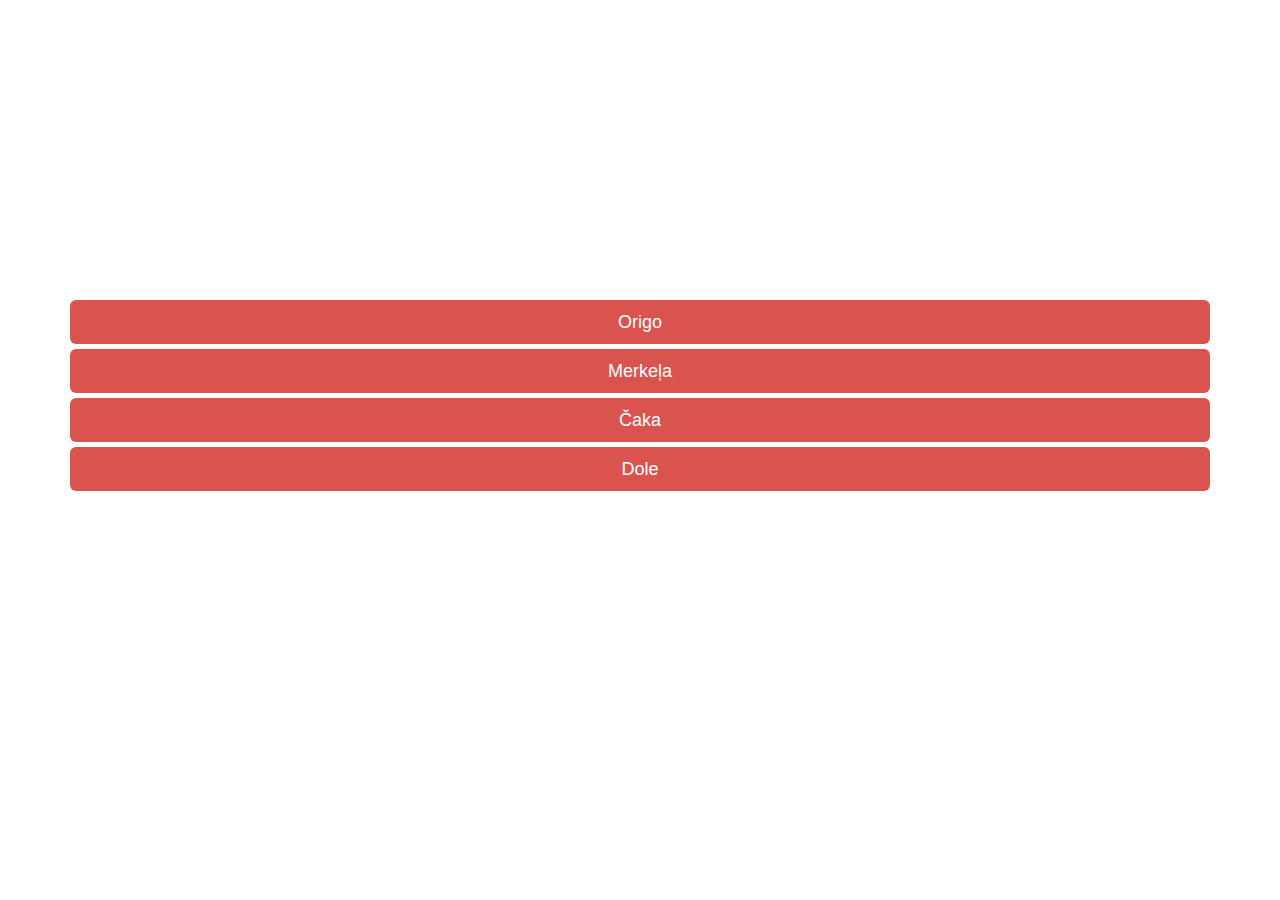
<file: GGWP-site/index.html>
<!DOCTYPE html>
<html lang="en">
<head>
  <meta charset="UTF-8">
  <meta name="viewport" content="width=device-width, initial-scale=1.0">
  <meta http-equiv="X-UA-Compatible" content="ie=edge">
  <title>GGWP RMA</title>

  <link href="assets/css/bootstrap.css" rel="stylesheet"/>
  <link href="assets/css/font-awesome.css" rel="stylesheet"/>
  <link href="assets/css/index.css" rel="stylesheet"/>
</head>
<body>
  <div class="container">
    <div class="centering">
      <a href="origo.html" type="button" class="btn-lg btn-block  btn-danger" role="button">Origo</a>
      <a href="merkela.html" type="button" class="btn-lg btn-block  btn-danger" role="button">Merkeļa</a>
      <a href="caka.html" type="button" class="btn-lg btn-block btn-danger" role="button">Čaka</a>
      <a href="dole.html" type="button" class="btn-lg btn-block btn-danger" role="button">Dole</a>
    </div>
  </div>


<script src="assets/js/jquery-3.2.1.min.js"></script>
<script src="assets/js/bootstrap.js"></script>

</body>
</html>
</file>
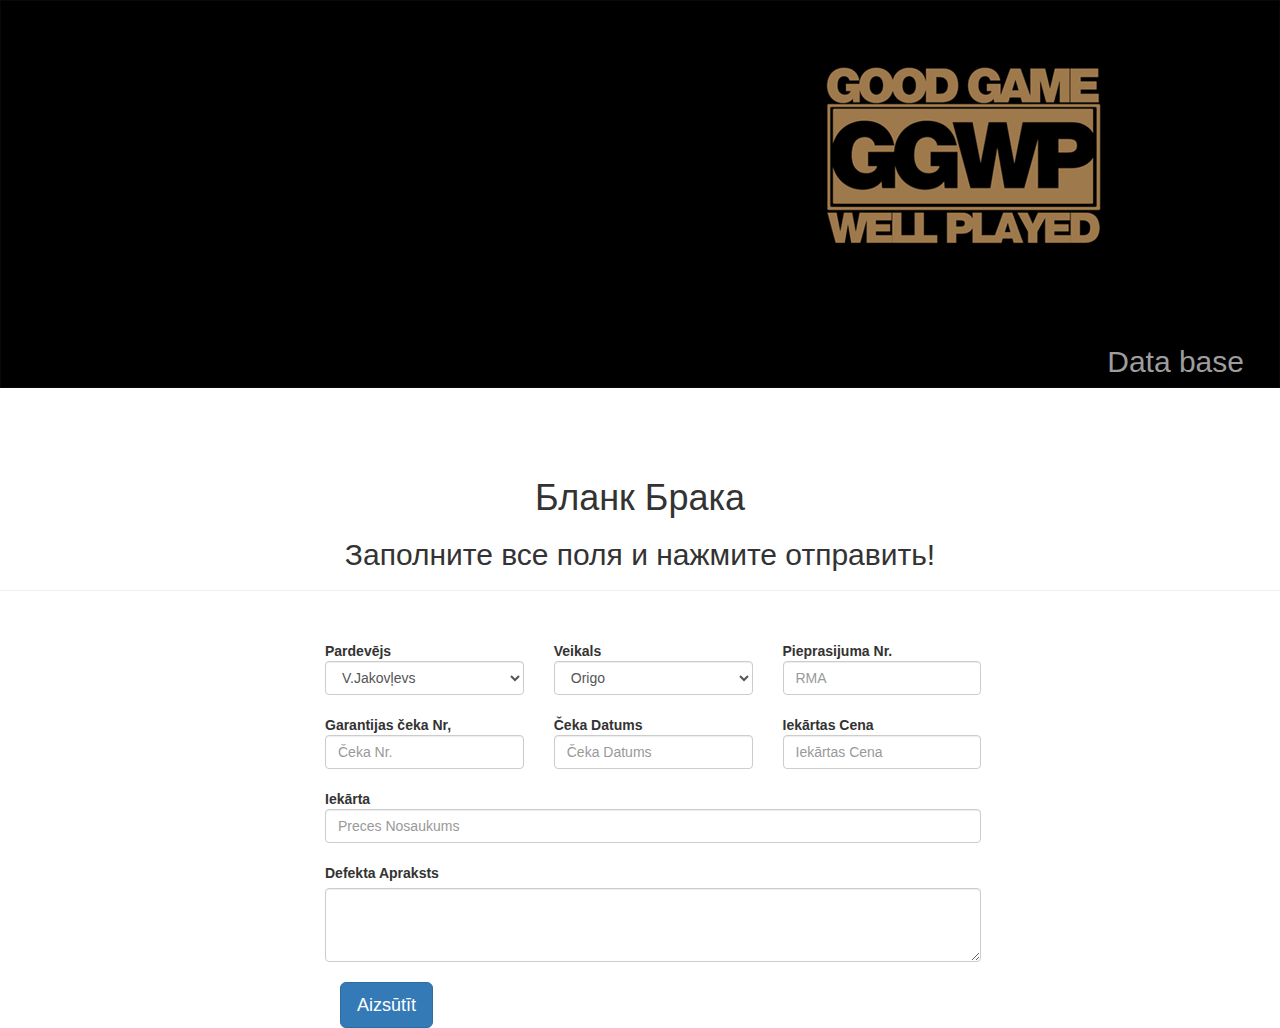
<file: GGWP-site/caka.html>
<!DOCTYPE html>
<html lang="en">
<head>
  <meta charset="UTF-8">
  <meta name="viewport" content="width=device-width, initial-scale=1.0">
  <meta http-equiv="X-UA-Compatible" content="ie=edge">
  <title>GGWP RMA</title>

  <link href="assets/css/bootstrap.css" rel="stylesheet"/>
  <link href="assets/css/font-awesome.css" rel="stylesheet"/>
  <link href="assets/css/style.css" rel="stylesheet"/>
</head>
<body>
  <nav class="navbar navbar-inverse">
    <div class="container-fluid">
      <div class="navbar-header">
        <div class="logo-container">
          <img src="img/GGWP.jpg">
        </div>
      </div>
      <ul class="nav navbar-nav navbar-right">
        <li><a href="#">Data base</a></li>
      </ul>
    </div>
  </nav>
  <div class="page-header">
    <h1>Бланк Брака</h1>
    <h2>Заполните все поля и нажмите отправить!</h2>
  </div>
<form>
<div class="container">
  <div class="row">
    <div class="col-sm-3">
      <strong>Pardevējs</strong>
      <select class="form-control">
        <option value="n1">V.Jakovļevs</option>
        <option value="n2">J.Jarovaja</option>
        <option value="n3">J.Arčibasova</option>
        <option value="n4">Dmitrijs</option>
        <option value="n5">A.Snikers</option>
      </select>
    </div>
    <div class="col-sm-3">
      <strong>Veikals</strong>
      <select class="form-control">
        <option value="n1">Origo</option>
        <option value="n2">Čaka</option>
        <option value="n3">Merķeļa</option>
        <option value="n4">Dole</option>
      </select>
    </div>
    <div class="col-sm-3">
      <strong>Pieprasijuma Nr.</strong>
      <input type="text" class="form-control" placeholder="RMA">
    </div>
  </div>
  <br />
  <div class="row">
    <div class="col-sm-3">
      <strong>Garantijas čeka Nr,</strong>
      <input type="text" class="form-control" placeholder="Čeka Nr.">
    </div>
    <div class="col-sm-3">
      <strong>Čeka Datums</strong>
      <input type="text" class="form-control" placeholder="Čeka Datums">
    </div>
    <div class="col-sm-3">
      <strong> Iekārtas Cena</strong>
      <input type="text" class="form-control" placeholder="Iekārtas Cena">
    </div>
</div>
<br />
  <div class="row">
    <div class="col-sm-9">
      <strong>Iekārta</strong>
      <input type="text" class="form-control" placeholder="Preces Nosaukums">
    </div>
</div>
<br />
<div class="row">
  <div class="col-sm-9">
    <label for="comment">Defekta Apraksts</label>
    <textarea class="form-control" rows="3" id="comment"></textarea>
  </div>
</div>
<br />
<div class="col-sm-9">
  <button class="btn btn-primary btn-lg" role="submit">Aizsūtīt</button>
</div>
</div>
</form>
<script src="assets/js/jquery-3.2.1.min.js"></script>
<script src="assets/js/bootstrap.js"></script>

</body>
</html>
</file>
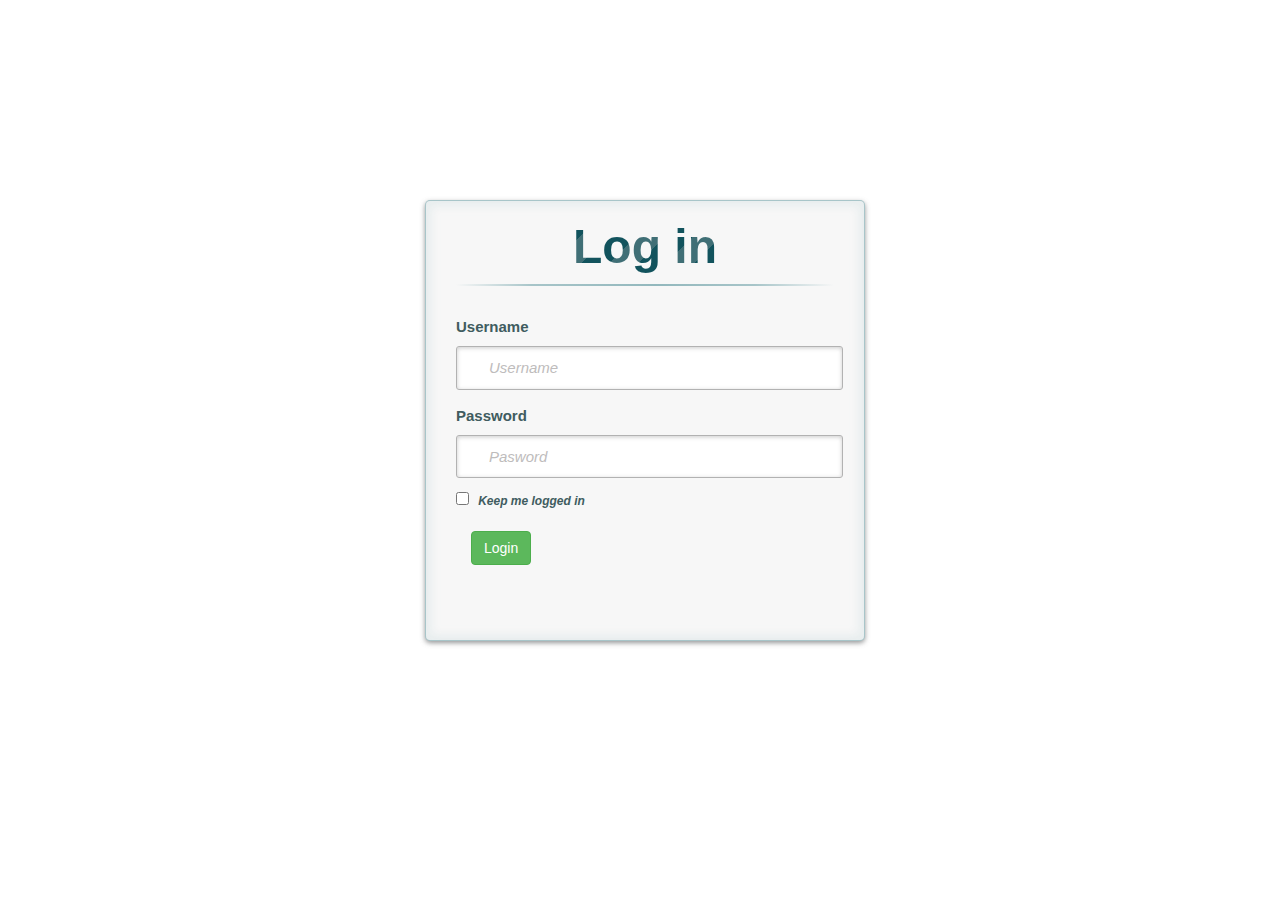
<file: GGWP-site/register.html>
<!DOCTYPE html>
<!--[if lt IE 7 ]> <html lang="en" class="no-js ie6 lt8"> <![endif]-->
<!--[if IE 7 ]>    <html lang="en" class="no-js ie7 lt8"> <![endif]-->
<!--[if IE 8 ]>    <html lang="en" class="no-js ie8 lt8"> <![endif]-->
<!--[if IE 9 ]>    <html lang="en" class="no-js ie9"> <![endif]-->
<!--[if (gt IE 9)|!(IE)]><!--> <html lang="en" class="no-js"> <!--<![endif]-->
    <head>
        <meta charset="UTF-8" />
        <!-- <meta http-equiv="X-UA-Compatible" content="IE=edge,chrome=1">  -->
        <title>GGWPLogin Page</title>
				<link href="assets/css/bootstrap.css" rel="stylesheet"/>
			  <link href="assets/css/font-awesome.css" rel="stylesheet"/>
			  <link href="assets/css/register.css" rel="stylesheet"/>
    </head>
	<body>
    <div class="container">
    	<section>
      	<div id="container_demo" >
        	<!-- hidden anchor to stop jump http://www.css3create.com/Astuce-Empecher-le-scroll-avec-l-utilisation-de-target#wrap4  -->
						<a class="hiddenanchor" id="toregister"></a>
          	<a class="hiddenanchor" id="tologin"></a>
            	<div id="wrapper">
              	<div id="login" class="animate form">
                	<form  action="#" autocomplete="on">
                  	<h1>Log in</h1>
                  <p>
                    <label for="username" class="uname" > Username </label>
                    <input id="username" name="username" required="required" type="text" placeholder="Username"/>
                  </p>
                  <p>
                    <label for="password" class="youpasswd"> Password </label>
                    <input id="password" name="password" required="required" type="password" placeholder="Pasword" />
                  </p>
                  <p class="keeplogin">
										<input type="checkbox" name="loginkeeping" id="loginkeeping" value="loginkeeping" />
										<label for="loginkeeping">Keep me logged in</label>
									</p>
                	<p class="col-sm-4">
              	 		<button type="button" class="btn btn-success" role="submit">Login</button>
								</p>
							</form>
            </div>
          </div>
        </div>
      </section>
    </div>
	</body>
</html>
</file>
<file: GGWP-site/assets/css/index.css>
<style>
@import url('https://fonts.googleapis.com/css?family=Raleway|Source+Sans+Pro');
</style>

.container {
	margin-top: 300px;
}

a {
	text-align: center;
}

body {
	margin-top: 300px;
}
</file>
<file: GGWP-site/assets/css/style.css>
<style>
@import url('https://fonts.googleapis.com/css?family=Raleway|Source+Sans+Pro');
</style>

body {
  background-color: red;
  font-family: 'Raleway', sans-serif;
  font-size: 16px;
  font-weight: 300;
}

.page-header {
  text-align: center;
  padding-top: 30px;
}

.container {
  margin:0px auto;
  float: none;
  padding-top: 30px;
  padding-left: 270px;

}

.logo-container {
  position: inherit;
  display: block;
  padding-left: 750px;

}

.navbar-inverse {
	background-color:#000000;
  color:white;
  border-radius:0;
}

.navbar-right {
  font-size: 30px;
  padding-top: 20px;
  padding-right: 20px;
  text-align: right;
  color: white;
}
</file>
<file: GGWP-site/assets/css/register.css>
@font-face {
    font-family: 'Raleway', sans-serif;
}
/* CSS reset */
body,div,dl,dt,dd,ul,ol,li,h1,h2,h3,h4,h5,h6,pre,form,fieldset,input,textarea,p,blockquote,th,td {
	margin:0;
	padding:0;
}
html,body {
	margin:0;
	padding:0;
	height: 100%;
}
table {
	border-collapse:collapse;
	border-spacing:0;
}
fieldset,img {
	border:0;
}
address,caption,cite,code,dfn,th,var {
	font-style:normal;
	font-weight:normal;
}
ol,ul {
	list-style:none;
}
caption,th {
	text-align:left;
}
h1,h2,h3,h4,h5,h6 {
	font-size:100%;
	font-weight:normal;
}
q:before,q:after {
	content:'';
}
abbr,acronym { border:0;
}
article, aside, details, figcaption, figure,
footer, header, hgroup, menu, nav, section {
	display: block;
}
/* General Demo Style */
body{
	font-family: Cambria, Palatino, "Palatino Linotype", "Palatino LT STD", Georgia, serif;
	background: #fff url(../images/GGWP.jpg) repeat top left;
	font-weight: 400;
	font-size: 15px;
	color: #1d3c41;
	overflow-y: scroll;
}
a{
	color: #333;
	text-decoration: none;
}
.container{
	width: 100%;
	height: 100%;
	position: relative;
	text-align: center;
  padding-top: 200px;

}
.clr{
	clear: both;
}
.container > header{
	padding: 20px 30px 10px 30px;
	margin: 0px 20px 10px 20px;
	position: relative;
	display: block;
	text-shadow: 1px 1px 1px rgba(0,0,0,0.2);
    text-align: center;
}
.container > header h1{
	font-family: 'Raleway', sans-serif;
	font-size: 35px;
	line-height: 35px;
	position: relative;
	color:#FFF;
    padding: 0px 0px 5px 0px;
	font-weight:600;
}
.container > header h1 span{
	color: #7cbcd6;
	text-shadow: 0px 1px 1px rgba(255,255,255,0.8);
}
.container > header h2{
	font-size: 16px;
	font-style: italic;
	color: #2d6277;
	text-shadow: 0px 1px 1px rgba(255,255,255,0.8);
}
/* Header Style */
.codrops-top{
	line-height: 24px;
	font-size: 11px;
	background: rgba(255, 255, 255, 0.4);
	text-transform: uppercase;
	z-index: 9999;
	position: relative;
	box-shadow: 1px 0px 2px rgba(0,0,0,0.2);
}
.codrops-top a{
	padding: 0px 10px;
	letter-spacing: 1px;
	color: #333;
	text-shadow: 0px 1px 1px #fff;
	display: block;
	float: left;
}
.codrops-top a:hover{
	background: #fff;
}
.codrops-top span.right{
	float: right;
}
.codrops-top span.right a{
	float: left;
	display: block;
}

.codrops-demos{
	text-align:center;
	display: block;
	padding: 14px;
}
.codrops-demos span{
	display: inline-block;
	padding-right: 15px;
	text-shadow: 1px 1px 1px rgba(255, 255, 255, 0.8);
}
.codrops-demos a,
.codrops-demos a.current-demo,
.codrops-demos a.current-demo:hover{
    display: inline-block;
	font-style: italic;
	font-size: 12px;
	padding: 3px 5px;
	margin: 0px 3px;
	font-weight: 800;
	box-shadow: 1px 1px 1px rgba(0,0,0,0.05) inset;
	color: #fff;
	text-shadow: 1px 1px 1px rgba(0,0,0,0.1);
	background: rgba(104,171,194,0.5);
}
.codrops-demos a:hover{
	background: #4fa2c4;
}
.codrops-demos a.current-demo,
.codrops-demos a.current-demo:hover{
	color: rgba(104,171,194,1);
	background: rgba(255,255,255,0.9);
	box-shadow: 0px 1px 1px rgba(0,0,0,0.1);
}

/* remove codrops styles and reset the whole thing */
@import url('https://fonts.googleapis.com/css?family=Raleway:100,100i,200,200i,300,300i,400,400i,500,500i,600,600i,700,700i,800,800i,900,900i');
body{background:url(https://i.ytimg.com/vi/ddCSsnusWho/maxresdefault.jpg);
background-attachment:fixed;
background-size:cover;
}
#container_demo{
	 text-align: left;
	 margin: 0;
	 padding: 0;
	 margin: 0 auto;
	 font-family: 'Raleway', sans-serif;
}

a.hiddenanchor{
	display: none;
}
/** The wrapper that will contain our two forms **/
#wrapper{
	width: 60%;
	right: 0px;
	min-height: 560px;
	margin: 0px auto;
	width: 500px;
	position: relative;
}
/**** Styling the form elements **/

/**** general text styling ****/
#wrapper a{
	color: rgb(95, 155, 198);
	text-decoration: underline;
}

#wrapper h1{
	font-size: 48px;
	color: rgb(6, 106, 117);
	padding: 2px 0 10px 0;
	font-family: 'FranchiseRegular','Arial Narrow',Arial,sans-serif;
	font-weight: bold;
	text-align: center;
	padding-bottom: 30px;
}
/** For the moment only webkit supports the background-clip:text; */
#wrapper h1{
    background: -webkit-repeating-linear-gradient(-45deg,
	rgb(18, 83, 93) ,
	rgb(18, 83, 93) 20px,
	rgb(64, 111, 118) 20px,
	rgb(64, 111, 118) 40px,
	rgb(18, 83, 93) 40px);
	-webkit-text-fill-color: transparent;
	-webkit-background-clip: text;
}
#wrapper h1:after{
	content: ' ';
	display: block;
	width: 100%;
	height: 2px;
	margin-top: 10px;
	background: -moz-linear-gradient(left, rgba(147,184,189,0) 0%, rgba(147,184,189,0.8) 20%, rgba(147,184,189,1) 53%, rgba(147,184,189,0.8) 79%, rgba(147,184,189,0) 100%);
	background: -webkit-gradient(linear, left top, right top, color-stop(0%,rgba(147,184,189,0)), color-stop(20%,rgba(147,184,189,0.8)), color-stop(53%,rgba(147,184,189,1)), color-stop(79%,rgba(147,184,189,0.8)), color-stop(100%,rgba(147,184,189,0)));
	background: -webkit-linear-gradient(left, rgba(147,184,189,0) 0%,rgba(147,184,189,0.8) 20%,rgba(147,184,189,1) 53%,rgba(147,184,189,0.8) 79%,rgba(147,184,189,0) 100%);
	background: -o-linear-gradient(left, rgba(147,184,189,0) 0%,rgba(147,184,189,0.8) 20%,rgba(147,184,189,1) 53%,rgba(147,184,189,0.8) 79%,rgba(147,184,189,0) 100%);
	background: -ms-linear-gradient(left, rgba(147,184,189,0) 0%,rgba(147,184,189,0.8) 20%,rgba(147,184,189,1) 53%,rgba(147,184,189,0.8) 79%,rgba(147,184,189,0) 100%);
	background: linear-gradient(left, rgba(147,184,189,0) 0%,rgba(147,184,189,0.8) 20%,rgba(147,184,189,1) 53%,rgba(147,184,189,0.8) 79%,rgba(147,184,189,0) 100%);
}

#wrapper p{
	margin-bottom:15px;
}
#wrapper p:first-child{
	margin: 0px;
}
#wrapper label{
	color: rgb(64, 92, 96);
	position: relative;
}

/**** advanced input styling ****/
/* placeholder */
::-webkit-input-placeholder  {
	color: rgb(190, 188, 188);
	font-style: italic;
}
input:-moz-placeholder,
textarea:-moz-placeholder{
	color: rgb(190, 188, 188);
	font-style: italic;
}
input {
  outline: none;
}

/* all the input except submit and checkbox */
#wrapper input:not([type="checkbox"]){
	width: 92%;
	margin-top: 4px;
	padding: 10px 5px 10px 32px;
	border: 1px solid rgb(178, 178, 178);
	-webkit-appearance: textfield;
	-webkit-box-sizing: content-box;
	  -moz-box-sizing : content-box;
	       box-sizing : content-box;
	-webkit-border-radius: 3px;
	   -moz-border-radius: 3px;
	        border-radius: 3px;
	-webkit-box-shadow: 0px 1px 4px 0px rgba(168, 168, 168, 0.6) inset;
	   -moz-box-shadow: 0px 1px 4px 0px rgba(168, 168, 168, 0.6) inset;
	        box-shadow: 0px 1px 4px 0px rgba(168, 168, 168, 0.6) inset;
	-webkit-transition: all 0.2s linear;
	   -moz-transition: all 0.2s linear;
	     -o-transition: all 0.2s linear;
	        transition: all 0.2s linear;
}
#wrapper input:not([type="checkbox"]):active,
#wrapper input:not([type="checkbox"]):focus{
	border: 1px solid rgba(91, 90, 90, 0.7);
	background: rgba(238, 236, 240, 0.2);
	-webkit-box-shadow: 0px 1px 4px 0px rgba(168, 168, 168, 0.9) inset;
	   -moz-box-shadow: 0px 1px 4px 0px rgba(168, 168, 168, 0.9) inset;
	        box-shadow: 0px 1px 4px 0px rgba(168, 168, 168, 0.9) inset;
}

/** the magic icon trick ! **/
[data-icon]:after {
    content: attr(data-icon);
    font-family: 'FontomasCustomRegular';
    color: rgb(106, 159, 171);
    position: absolute;
    left: 10px;
    top: 35px;
	width: 30px;
}

/*styling both submit buttons */
#wrapper p.button input{
	width: 30%;
	cursor: pointer;
	background: rgb(61, 157, 179);
	padding: 8px 5px;
	font-family: 'BebasNeueRegular','Arial Narrow',Arial,sans-serif;
	color: #fff;
	font-size: 24px;
	border: 1px solid rgb(28, 108, 122);
	margin-bottom: 10px;
	text-shadow: 0 1px 1px rgba(0, 0, 0, 0.5);
	-webkit-border-radius: 3px;
	   -moz-border-radius: 3px;
	        border-radius: 3px;
	-webkit-box-shadow: 0px 1px 6px 4px rgba(0, 0, 0, 0.07) inset,
	        0px 0px 0px 3px rgb(254, 254, 254),
	        0px 5px 3px 3px rgb(210, 210, 210);
	   -moz-box-shadow:0px 1px 6px 4px rgba(0, 0, 0, 0.07) inset,
	        0px 0px 0px 3px rgb(254, 254, 254),
	        0px 5px 3px 3px rgb(210, 210, 210);
	        box-shadow:0px 1px 6px 4px rgba(0, 0, 0, 0.07) inset,
	        0px 0px 0px 3px rgb(254, 254, 254),
	        0px 5px 3px 3px rgb(210, 210, 210);
	-webkit-transition: all 0.2s linear;
	   -moz-transition: all 0.2s linear;
	     -o-transition: all 0.2s linear;
	        transition: all 0.2s linear;
}
#wrapper p.button input:hover{
	background: rgb(74, 179, 198);
}
#wrapper p.button input:active,
#wrapper p.button input:focus{
	background: rgb(40, 137, 154);
	position: relative;
	top: 1px;
	border: 1px solid rgb(12, 76, 87);
	-webkit-box-shadow: 0px 1px 6px 4px rgba(0, 0, 0, 0.2) inset;
	   -moz-box-shadow: 0px 1px 6px 4px rgba(0, 0, 0, 0.2) inset;
	        box-shadow: 0px 1px 6px 4px rgba(0, 0, 0, 0.2) inset;
}
p.login.button,
p.signin.button{
	text-align: right;
	margin: 5px 0;
}


/* styling the checkbox "keep me logged in"*/
.keeplogin{
	margin-top: -5px;
}
.keeplogin input,
.keeplogin label{
	display: inline-block;
	font-size: 12px;
	font-style: italic;
}
.keeplogin input#loginkeeping{
	margin-right: 5px;
}
.keeplogin label{
	width: 80%;
}


/*styling the links to change from one form to another */

p.change_link{
	position: absolute;
	color: rgb(127, 124, 124);
	left: 0px;
	height: 20px;
	width: 438px;
	padding: 17px 30px 20px 30px;
	font-size: 16px	;
	text-align: right;
	border-top: 1px solid rgb(219, 229, 232);
	-webkit-border-radius: 0 0  5px 5px;
	   -moz-border-radius: 0 0  5px 5px;
	        border-radius: 0 0  5px 5px;
	background: rgb(225, 234, 235);
	background: -moz-repeating-linear-gradient(-45deg,
	rgb(247, 247, 247) ,
	rgb(247, 247, 247) 15px,
	rgb(225, 234, 235) 15px,
	rgb(225, 234, 235) 30px,
	rgb(247, 247, 247) 30px
	);
	background: -webkit-repeating-linear-gradient(-45deg,
	rgb(247, 247, 247) ,
	rgb(247, 247, 247) 15px,
	rgb(225, 234, 235) 15px,
	rgb(225, 234, 235) 30px,
	rgb(247, 247, 247) 30px
	);
	background: -o-repeating-linear-gradient(-45deg,
	rgb(247, 247, 247) ,
	rgb(247, 247, 247) 15px,
	rgb(225, 234, 235) 15px,
	rgb(225, 234, 235) 30px,
	rgb(247, 247, 247) 30px
	);
	background: repeating-linear-gradient(-45deg,
	rgb(247, 247, 247) ,
	rgb(247, 247, 247) 15px,
	rgb(225, 234, 235) 15px,
	rgb(225, 234, 235) 30px,
	rgb(247, 247, 247) 30px
	);
}
#wrapper p.change_link a {
	display: inline-block;
	font-weight: bold;
	background: rgb(247, 248, 241);
	padding: 2px 6px;
	color: rgb(29, 162, 193);
	margin-left: 10px;
	text-decoration: none;
	-webkit-border-radius: 4px;
	-moz-border-radius: 4px;
	border-radius: 4px;
	border: 1px solid rgb(203, 213, 214);
	-webkit-transition: all 0.4s linear;
	-moz-transition: all 0.4s  linear;
	-o-transition: all 0.4s linear;
	-ms-transition: all 0.4s  linear;
	transition: all 0.4s  linear;
}
#wrapper p.change_link a:hover {
	color: rgb(57, 191, 215);
	background: rgb(247, 247, 247);
	border: 1px solid rgb(74, 179, 198);
}
#wrapper p.change_link a:active{
	position: relative;
	top: 1px;
}
/** Styling both forms **/
#login{
	position: absolute;
	top: 0px;
	width: 88%;
	padding: 18px 6% 60px 6%;
	margin:0  35px;
	background: rgb(247, 247, 247);
	border: 1px solid rgba(147, 184, 189,0.8);
	-webkit-box-shadow: 0pt 2px 5px rgba(105, 108, 109,  0.7),	0px 0px 8px 5px rgba(208, 223, 226, 0.4) inset;
	   -moz-box-shadow: 0pt 2px 5px rgba(105, 108, 109,  0.7),	0px 0px 8px 5px rgba(208, 223, 226, 0.4) inset;
	        box-shadow: 0pt 2px 5px rgba(105, 108, 109,  0.7),	0px 0px 8px 5px rgba(208, 223, 226, 0.4) inset;
	-webkit-box-shadow: 5px;
	-moz-border-radius: 5px;
		 border-radius: 5px;
}

#login{
	z-index: 22;
}
#tologin:target ~ #wrapper #login{
	-webkit-box-shadow: 0px 0px 30px 0px rgba(0,0,0,0.36);
-moz-box-shadow: 0px 0px 30px 0px rgba(0,0,0,0.36);
box-shadow: 0px 0px 30px 0px rgba(0,0,0,0.36);
	z-index: 22;
	-webkit-animation-name: fadeInLeft;
	-moz-animation-name: fadeInLeft;
	-ms-animation-name: fadeInLeft;
	-o-animation-name: fadeInLeft;
	animation-name: fadeInLeft;
	-webkit-animation-delay: .1s;
	-moz-animation-delay: .1s;
	-o-animation-delay: .1s;
	-ms-animation-delay: .1s;
	animation-delay: .1s;
}
#toregister:target ~ #wrapper #login {
	-webkit-animation-name: fadeOutLeft;
	-moz-animation-name: fadeOutLeft;
	-ms-animation-name: fadeOutLeft;
	-o-animation-name: fadeOutLeft;
	animation-name: fadeOutLeft;
}

/** the actual animation, credit where due : http://daneden.me/animate/ ***/
.animate{
	-webkit-animation-duration: 0.5s;
	-webkit-animation-timing-function: ease;
	-webkit-animation-fill-mode: both;

	-moz-animation-duration: 0.5s;
	-moz-animation-timing-function: ease;
	-moz-animation-fill-mode: both;

	-o-animation-duration: 0.5s;
	-o-animation-timing-function: ease;
	-o-animation-fill-mode: both;

	-ms-animation-duration: 0.5s;
	-ms-animation-timing-function: ease;
	-ms-animation-fill-mode: both;

	animation-duration: 0.5s;
	animation-timing-function: ease;
	animation-fill-mode: both;
}

/** yerk some ugly IE fixes 'cause I know someone will ask "why does it look ugly in IE?", no matter how many warnings I will put in the article */

.lt8 #wrapper input{
	padding: 10px 5px 10px 32px;
    width: 92%;
}
.lt8 #wrapper input[type=checkbox]{
	width: 10px;
	padding: 0;
}
.lt8 #wrapper h1{
	color: #066A75;
}

.lt8 p.change_link,
.ie9 p.change_link{
	position: absolute;
	height: 90px;
	background: transparent;
}

/*
Animate.css - http://daneden.me/animate
LICENSED UNDER THE  MIT LICENSE (MIT)

Copyright (c) 2011 Dan Eden

Permission is hereby granted, free of charge, to any person obtaining a copy of this software and associated documentation files (the "Software"), to deal in the Software without restriction, including without limitation the rights to use, copy, modify, merge, publish, distribute, sublicense, and/or sell copies of the Software, and to permit persons to whom the Software is furnished to do so, subject to the following conditions:

The above copyright notice and this permission notice shall be included in all copies or substantial portions of the Software.

THE SOFTWARE IS PROVIDED "AS IS", WITHOUT WARRANTY OF ANY KIND, EXPRESS OR IMPLIED, INCLUDING BUT NOT LIMITED TO THE WARRANTIES OF MERCHANTABILITY, FITNESS FOR A PARTICULAR PURPOSE AND NONINFRINGEMENT. IN NO EVENT SHALL THE AUTHORS OR COPYRIGHT HOLDERS BE LIABLE FOR ANY CLAIM, DAMAGES OR OTHER LIABILITY, WHETHER IN AN ACTION OF CONTRACT, TORT OR OTHERWISE, ARISING FROM, OUT OF OR IN CONNECTION WITH THE SOFTWARE OR THE USE OR OTHER DEALINGS IN THE SOFTWARE.
*/

.animated {
	-webkit-animation-fill-mode: both;
	-moz-animation-fill-mode: both;
	-ms-animation-fill-mode: both;
	-o-animation-fill-mode: both;
	animation-fill-mode: both;
	-webkit-animation-duration: 1s;
	-moz-animation-duration: 1s;
	-ms-animation-duration: 1s;
	-o-animation-duration: 1s;
	animation-duration: 1s;
}

.animated.hinge {
	-webkit-animation-duration: 2s;
	-moz-animation-duration: 2s;
	-ms-animation-duration: 2s;
	-o-animation-duration: 2s;
	animation-duration: 2s;
}

@-webkit-keyframes flash {
	0%, 50%, 100% {opacity: 1;}
	25%, 75% {opacity: 0;}
}

@-moz-keyframes flash {
	0%, 50%, 100% {opacity: 1;}
	25%, 75% {opacity: 0;}
}

@-ms-keyframes flash {
	0%, 50%, 100% {opacity: 1;}
	25%, 75% {opacity: 0;}
}

@-o-keyframes flash {
	0%, 50%, 100% {opacity: 1;}
	25%, 75% {opacity: 0;}
}

@keyframes flash {
	0%, 50%, 100% {opacity: 1;}
	25%, 75% {opacity: 0;}
}

.flash {
	-webkit-animation-name: flash;
	-moz-animation-name: flash;
	-ms-animation-name: flash;
	-o-animation-name: flash;
	animation-name: flash;
}
@-webkit-keyframes shake {
	0%, 100% {-webkit-transform: translateX(0);}
	10%, 30%, 50%, 70%, 90% {-webkit-transform: translateX(-10px);}
	20%, 40%, 60%, 80% {-webkit-transform: translateX(10px);}
}

@-moz-keyframes shake {
	0%, 100% {-moz-transform: translateX(0);}
	10%, 30%, 50%, 70%, 90% {-moz-transform: translateX(-10px);}
	20%, 40%, 60%, 80% {-moz-transform: translateX(10px);}
}

@-ms-keyframes shake {
	0%, 100% {-ms-transform: translateX(0);}
	10%, 30%, 50%, 70%, 90% {-ms-transform: translateX(-10px);}
	20%, 40%, 60%, 80% {-ms-transform: translateX(10px);}
}

@-o-keyframes shake {
	0%, 100% {-o-transform: translateX(0);}
	10%, 30%, 50%, 70%, 90% {-o-transform: translateX(-10px);}
	20%, 40%, 60%, 80% {-o-transform: translateX(10px);}
}

@keyframes shake {
	0%, 100% {transform: translateX(0);}
	10%, 30%, 50%, 70%, 90% {transform: translateX(-10px);}
	20%, 40%, 60%, 80% {transform: translateX(10px);}
}

.shake {
	-webkit-animation-name: shake;
	-moz-animation-name: shake;
	-ms-animation-name: shake;
	-o-animation-name: shake;
	animation-name: shake;
}
@-webkit-keyframes bounce {
	0%, 20%, 50%, 80%, 100% {-webkit-transform: translateY(0);}
	40% {-webkit-transform: translateY(-30px);}
	60% {-webkit-transform: translateY(-15px);}
}

@-moz-keyframes bounce {
	0%, 20%, 50%, 80%, 100% {-moz-transform: translateY(0);}
	40% {-moz-transform: translateY(-30px);}
	60% {-moz-transform: translateY(-15px);}
}

@-ms-keyframes bounce {
	0%, 20%, 50%, 80%, 100% {-ms-transform: translateY(0);}
	40% {-ms-transform: translateY(-30px);}
	60% {-ms-transform: translateY(-15px);}
}

@-o-keyframes bounce {
	0%, 20%, 50%, 80%, 100% {-o-transform: translateY(0);}
	40% {-o-transform: translateY(-30px);}
	60% {-o-transform: translateY(-15px);}
}
@keyframes bounce {
	0%, 20%, 50%, 80%, 100% {transform: translateY(0);}
	40% {transform: translateY(-30px);}
	60% {transform: translateY(-15px);}
}

.bounce {
	-webkit-animation-name: bounce;
	-moz-animation-name: bounce;
	-ms-animation-name: bounce;
	-o-animation-name: bounce;
	animation-name: bounce;
}
@-webkit-keyframes tada {
	0% {-webkit-transform: scale(1);}
	10%, 20% {-webkit-transform: scale(0.9) rotate(-3deg);}
	30%, 50%, 70%, 90% {-webkit-transform: scale(1.1) rotate(3deg);}
	40%, 60%, 80% {-webkit-transform: scale(1.1) rotate(-3deg);}
	100% {-webkit-transform: scale(1) rotate(0);}
}

@-moz-keyframes tada {
	0% {-moz-transform: scale(1);}
	10%, 20% {-moz-transform: scale(0.9) rotate(-3deg);}
	30%, 50%, 70%, 90% {-moz-transform: scale(1.1) rotate(3deg);}
	40%, 60%, 80% {-moz-transform: scale(1.1) rotate(-3deg);}
	100% {-moz-transform: scale(1) rotate(0);}
}

@-ms-keyframes tada {
	0% {-ms-transform: scale(1);}
	10%, 20% {-ms-transform: scale(0.9) rotate(-3deg);}
	30%, 50%, 70%, 90% {-ms-transform: scale(1.1) rotate(3deg);}
	40%, 60%, 80% {-ms-transform: scale(1.1) rotate(-3deg);}
	100% {-ms-transform: scale(1) rotate(0);}
}

@-o-keyframes tada {
	0% {-o-transform: scale(1);}
	10%, 20% {-o-transform: scale(0.9) rotate(-3deg);}
	30%, 50%, 70%, 90% {-o-transform: scale(1.1) rotate(3deg);}
	40%, 60%, 80% {-o-transform: scale(1.1) rotate(-3deg);}
	100% {-o-transform: scale(1) rotate(0);}
}

@keyframes tada {
	0% {transform: scale(1);}
	10%, 20% {transform: scale(0.9) rotate(-3deg);}
	30%, 50%, 70%, 90% {transform: scale(1.1) rotate(3deg);}
	40%, 60%, 80% {transform: scale(1.1) rotate(-3deg);}
	100% {transform: scale(1) rotate(0);}
}

.tada {
	-webkit-animation-name: tada;
	-moz-animation-name: tada;
	-ms-animation-name: tada;
	-o-animation-name: tada;
	animation-name: tada;
}
@-webkit-keyframes swing {
	20%, 40%, 60%, 80%, 100% { -webkit-transform-origin: top center; }
	20% { -webkit-transform: rotate(15deg); }
	40% { -webkit-transform: rotate(-10deg); }
	60% { -webkit-transform: rotate(5deg); }
	80% { -webkit-transform: rotate(-5deg); }
	100% { -webkit-transform: rotate(0deg); }
}

@-moz-keyframes swing {
	20% { -moz-transform: rotate(15deg); }
	40% { -moz-transform: rotate(-10deg); }
	60% { -moz-transform: rotate(5deg); }
	80% { -moz-transform: rotate(-5deg); }
	100% { -moz-transform: rotate(0deg); }
}

@-ms-keyframes swing {
	20% { -ms-transform: rotate(15deg); }
	40% { -ms-transform: rotate(-10deg); }
	60% { -ms-transform: rotate(5deg); }
	80% { -ms-transform: rotate(-5deg); }
	100% { -ms-transform: rotate(0deg); }
}

@-o-keyframes swing {
	20% { -o-transform: rotate(15deg); }
	40% { -o-transform: rotate(-10deg); }
	60% { -o-transform: rotate(5deg); }
	80% { -o-transform: rotate(-5deg); }
	100% { -o-transform: rotate(0deg); }
}

@keyframes swing {
	20% { transform: rotate(15deg); }
	40% { transform: rotate(-10deg); }
	60% { transform: rotate(5deg); }
	80% { transform: rotate(-5deg); }
	100% { transform: rotate(0deg); }
}

.swing {
	-webkit-transform-origin: top center;
	-moz-transform-origin: top center;
	-ms-transform-origin: top center;
	-o-transform-origin: top center;
	transform-origin: top center;
	-webkit-animation-name: swing;
	-moz-animation-name: swing;
	-ms-animation-name: swing;
	-o-animation-name: swing;
	animation-name: swing;
}
/* originally authored by Nick Pettit - https://github.com/nickpettit/glide */

@-webkit-keyframes wobble {
  0% { -webkit-transform: translateX(0%); }
  15% { -webkit-transform: translateX(-25%) rotate(-5deg); }
  30% { -webkit-transform: translateX(20%) rotate(3deg); }
  45% { -webkit-transform: translateX(-15%) rotate(-3deg); }
  60% { -webkit-transform: translateX(10%) rotate(2deg); }
  75% { -webkit-transform: translateX(-5%) rotate(-1deg); }
  100% { -webkit-transform: translateX(0%); }
}

@-moz-keyframes wobble {
  0% { -moz-transform: translateX(0%); }
  15% { -moz-transform: translateX(-25%) rotate(-5deg); }
  30% { -moz-transform: translateX(20%) rotate(3deg); }
  45% { -moz-transform: translateX(-15%) rotate(-3deg); }
  60% { -moz-transform: translateX(10%) rotate(2deg); }
  75% { -moz-transform: translateX(-5%) rotate(-1deg); }
  100% { -moz-transform: translateX(0%); }
}

@-ms-keyframes wobble {
  0% { -ms-transform: translateX(0%); }
  15% { -ms-transform: translateX(-25%) rotate(-5deg); }
  30% { -ms-transform: translateX(20%) rotate(3deg); }
  45% { -ms-transform: translateX(-15%) rotate(-3deg); }
  60% { -ms-transform: translateX(10%) rotate(2deg); }
  75% { -ms-transform: translateX(-5%) rotate(-1deg); }
  100% { -ms-transform: translateX(0%); }
}

@-o-keyframes wobble {
  0% { -o-transform: translateX(0%); }
  15% { -o-transform: translateX(-25%) rotate(-5deg); }
  30% { -o-transform: translateX(20%) rotate(3deg); }
  45% { -o-transform: translateX(-15%) rotate(-3deg); }
  60% { -o-transform: translateX(10%) rotate(2deg); }
  75% { -o-transform: translateX(-5%) rotate(-1deg); }
  100% { -o-transform: translateX(0%); }
}

@keyframes wobble {
  0% { transform: translateX(0%); }
  15% { transform: translateX(-25%) rotate(-5deg); }
  30% { transform: translateX(20%) rotate(3deg); }
  45% { transform: translateX(-15%) rotate(-3deg); }
  60% { transform: translateX(10%) rotate(2deg); }
  75% { transform: translateX(-5%) rotate(-1deg); }
  100% { transform: translateX(0%); }
}

.wobble {
	-webkit-animation-name: wobble;
	-moz-animation-name: wobble;
	-ms-animation-name: wobble;
	-o-animation-name: wobble;
	animation-name: wobble;
}
/* originally authored by Nick Pettit - https://github.com/nickpettit/glide */

@-webkit-keyframes pulse {
    0% { -webkit-transform: scale(1); }
	50% { -webkit-transform: scale(1.1); }
    100% { -webkit-transform: scale(1); }
}
@-moz-keyframes pulse {
    0% { -moz-transform: scale(1); }
	50% { -moz-transform: scale(1.1); }
    100% { -moz-transform: scale(1); }
}
@-ms-keyframes pulse {
    0% { -ms-transform: scale(1); }
	50% { -ms-transform: scale(1.1); }
    100% { -ms-transform: scale(1); }
}
@-o-keyframes pulse {
    0% { -o-transform: scale(1); }
	50% { -o-transform: scale(1.1); }
    100% { -o-transform: scale(1); }
}
@keyframes pulse {
    0% { transform: scale(1); }
	50% { transform: scale(1.1); }
    100% { transform: scale(1); }
}

.pulse {
	-webkit-animation-name: pulse;
	-moz-animation-name: pulse;
	-ms-animation-name: pulse;
	-o-animation-name: pulse;
	animation-name: pulse;
}
@-webkit-keyframes flip {
	0% {
		-webkit-transform: perspective(400px) rotateY(0);
		-webkit-animation-timing-function: ease-out;
	}
	40% {
		-webkit-transform: perspective(400px) translateZ(150px) rotateY(170deg);
		-webkit-animation-timing-function: ease-out;
	}
	50% {
		-webkit-transform: perspective(400px) translateZ(150px) rotateY(190deg) scale(1);
		-webkit-animation-timing-function: ease-in;
	}
	80% {
		-webkit-transform: perspective(400px) rotateY(360deg) scale(.95);
		-webkit-animation-timing-function: ease-in;
	}
	100% {
		-webkit-transform: perspective(400px) scale(1);
		-webkit-animation-timing-function: ease-in;
	}
}
@-moz-keyframes flip {
	0% {
		-moz-transform: perspective(400px) rotateY(0);
		-moz-animation-timing-function: ease-out;
	}
	40% {
		-moz-transform: perspective(400px) translateZ(150px) rotateY(170deg);
		-moz-animation-timing-function: ease-out;
	}
	50% {
		-moz-transform: perspective(400px) translateZ(150px) rotateY(190deg) scale(1);
		-moz-animation-timing-function: ease-in;
	}
	80% {
		-moz-transform: perspective(400px) rotateY(360deg) scale(.95);
		-moz-animation-timing-function: ease-in;
	}
	100% {
		-moz-transform: perspective(400px) scale(1);
		-moz-animation-timing-function: ease-in;
	}
}
@-ms-keyframes flip {
	0% {
		-ms-transform: perspective(400px) rotateY(0);
		-ms-animation-timing-function: ease-out;
	}
	40% {
		-ms-transform: perspective(400px) translateZ(150px) rotateY(170deg);
		-ms-animation-timing-function: ease-out;
	}
	50% {
		-ms-transform: perspective(400px) translateZ(150px) rotateY(190deg) scale(1);
		-ms-animation-timing-function: ease-in;
	}
	80% {
		-ms-transform: perspective(400px) rotateY(360deg) scale(.95);
		-ms-animation-timing-function: ease-in;
	}
	100% {
		-ms-transform: perspective(400px) scale(1);
		-ms-animation-timing-function: ease-in;
	}
}
@-o-keyframes flip {
	0% {
		-o-transform: perspective(400px) rotateY(0);
		-o-animation-timing-function: ease-out;
	}
	40% {
		-o-transform: perspective(400px) translateZ(150px) rotateY(170deg);
		-o-animation-timing-function: ease-out;
	}
	50% {
		-o-transform: perspective(400px) translateZ(150px) rotateY(190deg) scale(1);
		-o-animation-timing-function: ease-in;
	}
	80% {
		-o-transform: perspective(400px) rotateY(360deg) scale(.95);
		-o-animation-timing-function: ease-in;
	}
	100% {
		-o-transform: perspective(400px) scale(1);
		-o-animation-timing-function: ease-in;
	}
}
@keyframes flip {
	0% {
		transform: perspective(400px) rotateY(0);
		animation-timing-function: ease-out;
	}
	40% {
		transform: perspective(400px) translateZ(150px) rotateY(170deg);
		animation-timing-function: ease-out;
	}
	50% {
		transform: perspective(400px) translateZ(150px) rotateY(190deg) scale(1);
		animation-timing-function: ease-in;
	}
	80% {
		transform: perspective(400px) rotateY(360deg) scale(.95);
		animation-timing-function: ease-in;
	}
	100% {
		transform: perspective(400px) scale(1);
		animation-timing-function: ease-in;
	}
}

.flip {
	-webkit-backface-visibility: visible !important;
	-webkit-animation-name: flip;
	-moz-backface-visibility: visible !important;
	-moz-animation-name: flip;
	-ms-backface-visibility: visible !important;
	-ms-animation-name: flip;
	-o-backface-visibility: visible !important;
	-o-animation-name: flip;
	backface-visibility: visible !important;
	animation-name: flip;
}
@-webkit-keyframes flipInX {
    0% {
        -webkit-transform: perspective(400px) rotateX(90deg);
        opacity: 0;
    }

    40% {
        -webkit-transform: perspective(400px) rotateX(-10deg);
    }

    70% {
        -webkit-transform: perspective(400px) rotateX(10deg);
    }

    100% {
        -webkit-transform: perspective(400px) rotateX(0deg);
        opacity: 1;
    }
}
@-moz-keyframes flipInX {
    0% {
        -moz-transform: perspective(400px) rotateX(90deg);
        opacity: 0;
    }

    40% {
        -moz-transform: perspective(400px) rotateX(-10deg);
    }

    70% {
        -moz-transform: perspective(400px) rotateX(10deg);
    }

    100% {
        -moz-transform: perspective(400px) rotateX(0deg);
        opacity: 1;
    }
}
@-ms-keyframes flipInX {
    0% {
        -ms-transform: perspective(400px) rotateX(90deg);
        opacity: 0;
    }

    40% {
        -ms-transform: perspective(400px) rotateX(-10deg);
    }

    70% {
        -ms-transform: perspective(400px) rotateX(10deg);
    }

    100% {
        -ms-transform: perspective(400px) rotateX(0deg);
        opacity: 1;
    }
}
@-o-keyframes flipInX {
    0% {
        -o-transform: perspective(400px) rotateX(90deg);
        opacity: 0;
    }

    40% {
        -o-transform: perspective(400px) rotateX(-10deg);
    }

    70% {
        -o-transform: perspective(400px) rotateX(10deg);
    }

    100% {
        -o-transform: perspective(400px) rotateX(0deg);
        opacity: 1;
    }
}
@keyframes flipInX {
    0% {
        transform: perspective(400px) rotateX(90deg);
        opacity: 0;
    }

    40% {
        transform: perspective(400px) rotateX(-10deg);
    }

    70% {
        transform: perspective(400px) rotateX(10deg);
    }

    100% {
        transform: perspective(400px) rotateX(0deg);
        opacity: 1;
    }
}

.flipInX {
	-webkit-backface-visibility: visible !important;
	-webkit-animation-name: flipInX;
	-moz-backface-visibility: visible !important;
	-moz-animation-name: flipInX;
	-ms-backface-visibility: visible !important;
	-ms-animation-name: flipInX;
	-o-backface-visibility: visible !important;
	-o-animation-name: flipInX;
	backface-visibility: visible !important;
	animation-name: flipInX;
}
@-webkit-keyframes flipOutX {
    0% {
        -webkit-transform: perspective(400px) rotateX(0deg);
        opacity: 1;
    }
	100% {
        -webkit-transform: perspective(400px) rotateX(90deg);
        opacity: 0;
    }
}

@-moz-keyframes flipOutX {
    0% {
        -moz-transform: perspective(400px) rotateX(0deg);
        opacity: 1;
    }
	100% {
        -moz-transform: perspective(400px) rotateX(90deg);
        opacity: 0;
    }
}

@-ms-keyframes flipOutX {
    0% {
        -ms-transform: perspective(400px) rotateX(0deg);
        opacity: 1;
    }
	100% {
        -ms-transform: perspective(400px) rotateX(90deg);
        opacity: 0;
    }
}

@-o-keyframes flipOutX {
    0% {
        -o-transform: perspective(400px) rotateX(0deg);
        opacity: 1;
    }
	100% {
        -o-transform: perspective(400px) rotateX(90deg);
        opacity: 0;
    }
}

@keyframes flipOutX {
    0% {
        transform: perspective(400px) rotateX(0deg);
        opacity: 1;
    }
	100% {
        transform: perspective(400px) rotateX(90deg);
        opacity: 0;
    }
}

.flipOutX {
	-webkit-animation-name: flipOutX;
	-webkit-backface-visibility: visible !important;
	-moz-animation-name: flipOutX;
	-moz-backface-visibility: visible !important;
	-ms-animation-name: flipOutX;
	-ms-backface-visibility: visible !important;
	-o-animation-name: flipOutX;
	-o-backface-visibility: visible !important;
	animation-name: flipOutX;
	backface-visibility: visible !important;
}
@-webkit-keyframes flipInY {
    0% {
        -webkit-transform: perspective(400px) rotateY(90deg);
        opacity: 0;
    }

    40% {
        -webkit-transform: perspective(400px) rotateY(-10deg);
    }

    70% {
        -webkit-transform: perspective(400px) rotateY(10deg);
    }

    100% {
        -webkit-transform: perspective(400px) rotateY(0deg);
        opacity: 1;
    }
}
@-moz-keyframes flipInY {
    0% {
        -moz-transform: perspective(400px) rotateY(90deg);
        opacity: 0;
    }

    40% {
        -moz-transform: perspective(400px) rotateY(-10deg);
    }

    70% {
        -moz-transform: perspective(400px) rotateY(10deg);
    }

    100% {
        -moz-transform: perspective(400px) rotateY(0deg);
        opacity: 1;
    }
}
@-ms-keyframes flipInY {
    0% {
        -ms-transform: perspective(400px) rotateY(90deg);
        opacity: 0;
    }

    40% {
        -ms-transform: perspective(400px) rotateY(-10deg);
    }

    70% {
        -ms-transform: perspective(400px) rotateY(10deg);
    }

    100% {
        -ms-transform: perspective(400px) rotateY(0deg);
        opacity: 1;
    }
}
@-o-keyframes flipInY {
    0% {
        -o-transform: perspective(400px) rotateY(90deg);
        opacity: 0;
    }

    40% {
        -o-transform: perspective(400px) rotateY(-10deg);
    }

    70% {
        -o-transform: perspective(400px) rotateY(10deg);
    }

    100% {
        -o-transform: perspective(400px) rotateY(0deg);
        opacity: 1;
    }
}
@keyframes flipInY {
    0% {
        transform: perspective(400px) rotateY(90deg);
        opacity: 0;
    }

    40% {
        transform: perspective(400px) rotateY(-10deg);
    }

    70% {
        transform: perspective(400px) rotateY(10deg);
    }

    100% {
        transform: perspective(400px) rotateY(0deg);
        opacity: 1;
    }
}

.flipInY {
	-webkit-backface-visibility: visible !important;
	-webkit-animation-name: flipInY;
	-moz-backface-visibility: visible !important;
	-moz-animation-name: flipInY;
	-ms-backface-visibility: visible !important;
	-ms-animation-name: flipInY;
	-o-backface-visibility: visible !important;
	-o-animation-name: flipInY;
	backface-visibility: visible !important;
	animation-name: flipInY;
}
@-webkit-keyframes flipOutY {
    0% {
        -webkit-transform: perspective(400px) rotateY(0deg);
        opacity: 1;
    }
	100% {
        -webkit-transform: perspective(400px) rotateY(90deg);
        opacity: 0;
    }
}
@-moz-keyframes flipOutY {
    0% {
        -moz-transform: perspective(400px) rotateY(0deg);
        opacity: 1;
    }
	100% {
        -moz-transform: perspective(400px) rotateY(90deg);
        opacity: 0;
    }
}
@-ms-keyframes flipOutY {
    0% {
        -ms-transform: perspective(400px) rotateY(0deg);
        opacity: 1;
    }
	100% {
        -ms-transform: perspective(400px) rotateY(90deg);
        opacity: 0;
    }
}
@-o-keyframes flipOutY {
    0% {
        -o-transform: perspective(400px) rotateY(0deg);
        opacity: 1;
    }
	100% {
        -o-transform: perspective(400px) rotateY(90deg);
        opacity: 0;
    }
}
@keyframes flipOutY {
    0% {
        transform: perspective(400px) rotateY(0deg);
        opacity: 1;
    }
	100% {
        transform: perspective(400px) rotateY(90deg);
        opacity: 0;
    }
}

.flipOutY {
	-webkit-backface-visibility: visible !important;
	-webkit-animation-name: flipOutY;
	-moz-backface-visibility: visible !important;
	-moz-animation-name: flipOutY;
	-ms-backface-visibility: visible !important;
	-ms-animation-name: flipOutY;
	-o-backface-visibility: visible !important;
	-o-animation-name: flipOutY;
	backface-visibility: visible !important;
	animation-name: flipOutY;
}
@-webkit-keyframes fadeIn {
	0% {opacity: 0;}
	100% {opacity: 1;}
}

@-moz-keyframes fadeIn {
	0% {opacity: 0;}
	100% {opacity: 1;}
}

@-ms-keyframes fadeIn {
	0% {opacity: 0;}
	100% {opacity: 1;}
}

@-o-keyframes fadeIn {
	0% {opacity: 0;}
	100% {opacity: 1;}
}

@keyframes fadeIn {
	0% {opacity: 0;}
	100% {opacity: 1;}
}

.fadeIn {
	-webkit-animation-name: fadeIn;
	-moz-animation-name: fadeIn;
	-ms-animation-name: fadeIn;
	-o-animation-name: fadeIn;
	animation-name: fadeIn;
}
@-webkit-keyframes fadeInUp {
	0% {
		opacity: 0;
		-webkit-transform: translateY(20px);
	}

	100% {
		opacity: 1;
		-webkit-transform: translateY(0);
	}
}

@-moz-keyframes fadeInUp {
	0% {
		opacity: 0;
		-moz-transform: translateY(20px);
	}

	100% {
		opacity: 1;
		-moz-transform: translateY(0);
	}
}

@-ms-keyframes fadeInUp {
	0% {
		opacity: 0;
		-ms-transform: translateY(20px);
	}

	100% {
		opacity: 1;
		-ms-transform: translateY(0);
	}
}

@-o-keyframes fadeInUp {
	0% {
		opacity: 0;
		-o-transform: translateY(20px);
	}

	100% {
		opacity: 1;
		-o-transform: translateY(0);
	}
}

@keyframes fadeInUp {
	0% {
		opacity: 0;
		transform: translateY(20px);
	}

	100% {
		opacity: 1;
		transform: translateY(0);
	}
}

.fadeInUp {
	-webkit-animation-name: fadeInUp;
	-moz-animation-name: fadeInUp;
	-ms-animation-name: fadeInUp;
	-o-animation-name: fadeInUp;
	animation-name: fadeInUp;
}
@-webkit-keyframes fadeInDown {
	0% {
		opacity: 0;
		-webkit-transform: translateY(-20px);
	}

	100% {
		opacity: 1;
		-webkit-transform: translateY(0);
	}
}

@-moz-keyframes fadeInDown {
	0% {
		opacity: 0;
		-moz-transform: translateY(-20px);
	}

	100% {
		opacity: 1;
		-moz-transform: translateY(0);
	}
}

@-ms-keyframes fadeInDown {
	0% {
		opacity: 0;
		-ms-transform: translateY(-20px);
	}

	100% {
		opacity: 1;
		-ms-transform: translateY(0);
	}
}

@-o-keyframes fadeInDown {
	0% {
		opacity: 0;
		-ms-transform: translateY(-20px);
	}

	100% {
		opacity: 1;
		-ms-transform: translateY(0);
	}
}

@keyframes fadeInDown {
	0% {
		opacity: 0;
		transform: translateY(-20px);
	}

	100% {
		opacity: 1;
		transform: translateY(0);
	}
}

.fadeInDown {
	-webkit-animation-name: fadeInDown;
	-moz-animation-name: fadeInDown;
	-ms-animation-name: fadeInDown;
	-o-animation-name: fadeInDown;
	animation-name: fadeInDown;
}
@-webkit-keyframes fadeInLeft {
	0% {
		opacity: 0;
		-webkit-transform: translateX(-20px);
	}

	100% {
		opacity: 1;
		-webkit-transform: translateX(0);
	}
}

@-moz-keyframes fadeInLeft {
	0% {
		opacity: 0;
		-moz-transform: translateX(-20px);
	}

	100% {
		opacity: 1;
		-moz-transform: translateX(0);
	}
}

@-ms-keyframes fadeInLeft {
	0% {
		opacity: 0;
		-ms-transform: translateX(-20px);
	}

	100% {
		opacity: 1;
		-ms-transform: translateX(0);
	}
}

@-o-keyframes fadeInLeft {
	0% {
		opacity: 0;
		-o-transform: translateX(-20px);
	}

	100% {
		opacity: 1;
		-o-transform: translateX(0);
	}
}

@keyframes fadeInLeft {
	0% {
		opacity: 0;
		transform: translateX(-20px);
	}

	100% {
		opacity: 1;
		transform: translateX(0);
	}
}

.fadeInLeft {
	-webkit-animation-name: fadeInLeft;
	-moz-animation-name: fadeInLeft;
	-ms-animation-name: fadeInLeft;
	-o-animation-name: fadeInLeft;
	animation-name: fadeInLeft;
}
@-webkit-keyframes fadeInRight {
	0% {
		opacity: 0;
		-webkit-transform: translateX(20px);
	}

	100% {
		opacity: 1;
		-webkit-transform: translateX(0);
	}
}

@-moz-keyframes fadeInRight {
	0% {
		opacity: 0;
		-moz-transform: translateX(20px);
	}

	100% {
		opacity: 1;
		-moz-transform: translateX(0);
	}
}

@-ms-keyframes fadeInRight {
	0% {
		opacity: 0;
		-ms-transform: translateX(20px);
	}

	100% {
		opacity: 1;
		-ms-transform: translateX(0);
	}
}

@-o-keyframes fadeInRight {
	0% {
		opacity: 0;
		-o-transform: translateX(20px);
	}

	100% {
		opacity: 1;
		-o-transform: translateX(0);
	}
}

@keyframes fadeInRight {
	0% {
		opacity: 0;
		transform: translateX(20px);
	}

	100% {
		opacity: 1;
		transform: translateX(0);
	}
}

.fadeInRight {
	-webkit-animation-name: fadeInRight;
	-moz-animation-name: fadeInRight;
	-ms-animation-name: fadeInRight;
	-o-animation-name: fadeInRight;
	animation-name: fadeInRight;
}
@-webkit-keyframes fadeInUpBig {
	0% {
		opacity: 0;
		-webkit-transform: translateY(2000px);
	}

	100% {
		opacity: 1;
		-webkit-transform: translateY(0);
	}
}

@-moz-keyframes fadeInUpBig {
	0% {
		opacity: 0;
		-moz-transform: translateY(2000px);
	}

	100% {
		opacity: 1;
		-moz-transform: translateY(0);
	}
}

@-ms-keyframes fadeInUpBig {
	0% {
		opacity: 0;
		-ms-transform: translateY(2000px);
	}

	100% {
		opacity: 1;
		-ms-transform: translateY(0);
	}
}

@-o-keyframes fadeInUpBig {
	0% {
		opacity: 0;
		-o-transform: translateY(2000px);
	}

	100% {
		opacity: 1;
		-o-transform: translateY(0);
	}
}

@keyframes fadeInUpBig {
	0% {
		opacity: 0;
		transform: translateY(2000px);
	}

	100% {
		opacity: 1;
		transform: translateY(0);
	}
}

.fadeInUpBig {
	-webkit-animation-name: fadeInUpBig;
	-moz-animation-name: fadeInUpBig;
	-ms-animation-name: fadeInUpBig;
	-o-animation-name: fadeInUpBig;
	animation-name: fadeInUpBig;
}
@-webkit-keyframes fadeInDownBig {
	0% {
		opacity: 0;
		-webkit-transform: translateY(-2000px);
	}

	100% {
		opacity: 1;
		-webkit-transform: translateY(0);
	}
}

@-moz-keyframes fadeInDownBig {
	0% {
		opacity: 0;
		-moz-transform: translateY(-2000px);
	}

	100% {
		opacity: 1;
		-moz-transform: translateY(0);
	}
}

@-ms-keyframes fadeInDownBig {
	0% {
		opacity: 0;
		-ms-transform: translateY(-2000px);
	}

	100% {
		opacity: 1;
		-ms-transform: translateY(0);
	}
}

@-o-keyframes fadeInDownBig {
	0% {
		opacity: 0;
		-o-transform: translateY(-2000px);
	}

	100% {
		opacity: 1;
		-o-transform: translateY(0);
	}
}

@keyframes fadeInDownBig {
	0% {
		opacity: 0;
		transform: translateY(-2000px);
	}

	100% {
		opacity: 1;
		transform: translateY(0);
	}
}

.fadeInDownBig {
	-webkit-animation-name: fadeInDownBig;
	-moz-animation-name: fadeInDownBig;
	-ms-animation-name: fadeInDownBig;
	-o-animation-name: fadeInDownBig;
	animation-name: fadeInDownBig;
}
@-webkit-keyframes fadeInLeftBig {
	0% {
		opacity: 0;
		-webkit-transform: translateX(-2000px);
	}

	100% {
		opacity: 1;
		-webkit-transform: translateX(0);
	}
}
@-moz-keyframes fadeInLeftBig {
	0% {
		opacity: 0;
		-moz-transform: translateX(-2000px);
	}

	100% {
		opacity: 1;
		-moz-transform: translateX(0);
	}
}
@-ms-keyframes fadeInLeftBig {
	0% {
		opacity: 0;
		-ms-transform: translateX(-2000px);
	}

	100% {
		opacity: 1;
		-ms-transform: translateX(0);
	}
}
@-o-keyframes fadeInLeftBig {
	0% {
		opacity: 0;
		-o-transform: translateX(-2000px);
	}

	100% {
		opacity: 1;
		-o-transform: translateX(0);
	}
}
@keyframes fadeInLeftBig {
	0% {
		opacity: 0;
		transform: translateX(-2000px);
	}

	100% {
		opacity: 1;
		transform: translateX(0);
	}
}

.fadeInLeftBig {
	-webkit-animation-name: fadeInLeftBig;
	-moz-animation-name: fadeInLeftBig;
	-ms-animation-name: fadeInLeftBig;
	-o-animation-name: fadeInLeftBig;
	animation-name: fadeInLeftBig;
}
@-webkit-keyframes fadeInRightBig {
	0% {
		opacity: 0;
		-webkit-transform: translateX(2000px);
	}

	100% {
		opacity: 1;
		-webkit-transform: translateX(0);
	}
}

@-moz-keyframes fadeInRightBig {
	0% {
		opacity: 0;
		-moz-transform: translateX(2000px);
	}

	100% {
		opacity: 1;
		-moz-transform: translateX(0);
	}
}

@-ms-keyframes fadeInRightBig {
	0% {
		opacity: 0;
		-ms-transform: translateX(2000px);
	}

	100% {
		opacity: 1;
		-ms-transform: translateX(0);
	}
}

@-o-keyframes fadeInRightBig {
	0% {
		opacity: 0;
		-o-transform: translateX(2000px);
	}

	100% {
		opacity: 1;
		-o-transform: translateX(0);
	}
}

@keyframes fadeInRightBig {
	0% {
		opacity: 0;
		transform: translateX(2000px);
	}

	100% {
		opacity: 1;
		transform: translateX(0);
	}
}

.fadeInRightBig {
	-webkit-animation-name: fadeInRightBig;
	-moz-animation-name: fadeInRightBig;
	-ms-animation-name: fadeInRightBig;
	-o-animation-name: fadeInRightBig;
	animation-name: fadeInRightBig;
}
@-webkit-keyframes fadeOut {
	0% {opacity: 1;}
	100% {opacity: 0;}
}

@-moz-keyframes fadeOut {
	0% {opacity: 1;}
	100% {opacity: 0;}
}

@-ms-keyframes fadeOut {
	0% {opacity: 1;}
	100% {opacity: 0;}
}

@-o-keyframes fadeOut {
	0% {opacity: 1;}
	100% {opacity: 0;}
}

@keyframes fadeOut {
	0% {opacity: 1;}
	100% {opacity: 0;}
}

.fadeOut {
	-webkit-animation-name: fadeOut;
	-moz-animation-name: fadeOut;
	-ms-animation-name: fadeOut;
	-o-animation-name: fadeOut;
	animation-name: fadeOut;
}
@-webkit-keyframes fadeOutUp {
	0% {
		opacity: 1;
		-webkit-transform: translateY(0);
	}

	100% {
		opacity: 0;
		-webkit-transform: translateY(-20px);
	}
}
@-moz-keyframes fadeOutUp {
	0% {
		opacity: 1;
		-moz-transform: translateY(0);
	}

	100% {
		opacity: 0;
		-moz-transform: translateY(-20px);
	}
}
@-ms-keyframes fadeOutUp {
	0% {
		opacity: 1;
		-ms-transform: translateY(0);
	}

	100% {
		opacity: 0;
		-ms-transform: translateY(-20px);
	}
}
@-o-keyframes fadeOutUp {
	0% {
		opacity: 1;
		-o-transform: translateY(0);
	}

	100% {
		opacity: 0;
		-o-transform: translateY(-20px);
	}
}
@keyframes fadeOutUp {
	0% {
		opacity: 1;
		transform: translateY(0);
	}

	100% {
		opacity: 0;
		transform: translateY(-20px);
	}
}

.fadeOutUp {
	-webkit-animation-name: fadeOutUp;
	-moz-animation-name: fadeOutUp;
	-ms-animation-name: fadeOutUp;
	-o-animation-name: fadeOutUp;
	animation-name: fadeOutUp;
}
@-webkit-keyframes fadeOutDown {
	0% {
		opacity: 1;
		-webkit-transform: translateY(0);
	}

	100% {
		opacity: 0;
		-webkit-transform: translateY(20px);
	}
}

@-moz-keyframes fadeOutDown {
	0% {
		opacity: 1;
		-moz-transform: translateY(0);
	}

	100% {
		opacity: 0;
		-moz-transform: translateY(20px);
	}
}

@-ms-keyframes fadeOutDown {
	0% {
		opacity: 1;
		-ms-transform: translateY(0);
	}

	100% {
		opacity: 0;
		-ms-transform: translateY(20px);
	}
}

@-o-keyframes fadeOutDown {
	0% {
		opacity: 1;
		-o-transform: translateY(0);
	}

	100% {
		opacity: 0;
		-o-transform: translateY(20px);
	}
}

@keyframes fadeOutDown {
	0% {
		opacity: 1;
		transform: translateY(0);
	}

	100% {
		opacity: 0;
		transform: translateY(20px);
	}
}

.fadeOutDown {
	-webkit-animation-name: fadeOutDown;
	-moz-animation-name: fadeOutDown;
	-ms-animation-name: fadeOutDown;
	-o-animation-name: fadeOutDown;
	animation-name: fadeOutDown;
}
@-webkit-keyframes fadeOutLeft {
	0% {
		opacity: 1;
		-webkit-transform: translateX(0);
	}

	100% {
		opacity: 0;
		-webkit-transform: translateX(-20px);
	}
}

@-moz-keyframes fadeOutLeft {
	0% {
		opacity: 1;
		-moz-transform: translateX(0);
	}

	100% {
		opacity: 0;
		-moz-transform: translateX(-20px);
	}
}

@-ms-keyframes fadeOutLeft {
	0% {
		opacity: 1;
		-ms-transform: translateX(0);
	}

	100% {
		opacity: 0;
		-ms-transform: translateX(-20px);
	}
}

@-o-keyframes fadeOutLeft {
	0% {
		opacity: 1;
		-o-transform: translateX(0);
	}

	100% {
		opacity: 0;
		-o-transform: translateX(-20px);
	}
}

@keyframes fadeOutLeft {
	0% {
		opacity: 1;
		transform: translateX(0);
	}

	100% {
		opacity: 0;
		transform: translateX(-20px);
	}
}

.fadeOutLeft {
	-webkit-animation-name: fadeOutLeft;
	-moz-animation-name: fadeOutLeft;
	-ms-animation-name: fadeOutLeft;
	-o-animation-name: fadeOutLeft;
	animation-name: fadeOutLeft;
}
@-webkit-keyframes fadeOutRight {
	0% {
		opacity: 1;
		-webkit-transform: translateX(0);
	}

	100% {
		opacity: 0;
		-webkit-transform: translateX(20px);
	}
}

@-moz-keyframes fadeOutRight {
	0% {
		opacity: 1;
		-moz-transform: translateX(0);
	}

	100% {
		opacity: 0;
		-moz-transform: translateX(20px);
	}
}

@-ms-keyframes fadeOutRight {
	0% {
		opacity: 1;
		-ms-transform: translateX(0);
	}

	100% {
		opacity: 0;
		-ms-transform: translateX(20px);
	}
}

@-o-keyframes fadeOutRight {
	0% {
		opacity: 1;
		-o-transform: translateX(0);
	}

	100% {
		opacity: 0;
		-o-transform: translateX(20px);
	}
}

@keyframes fadeOutRight {
	0% {
		opacity: 1;
		transform: translateX(0);
	}

	100% {
		opacity: 0;
		transform: translateX(20px);
	}
}

.fadeOutRight {
	-webkit-animation-name: fadeOutRight;
	-moz-animation-name: fadeOutRight;
	-ms-animation-name: fadeOutRight;
	-o-animation-name: fadeOutRight;
	animation-name: fadeOutRight;
}
@-webkit-keyframes fadeOutUpBig {
	0% {
		opacity: 1;
		-webkit-transform: translateY(0);
	}

	100% {
		opacity: 0;
		-webkit-transform: translateY(-2000px);
	}
}

@-moz-keyframes fadeOutUpBig {
	0% {
		opacity: 1;
		-moz-transform: translateY(0);
	}

	100% {
		opacity: 0;
		-moz-transform: translateY(-2000px);
	}
}

@-ms-keyframes fadeOutUpBig {
	0% {
		opacity: 1;
		-ms-transform: translateY(0);
	}

	100% {
		opacity: 0;
		-ms-transform: translateY(-2000px);
	}
}

@-o-keyframes fadeOutUpBig {
	0% {
		opacity: 1;
		-o-transform: translateY(0);
	}

	100% {
		opacity: 0;
		-o-transform: translateY(-2000px);
	}
}

@keyframes fadeOutUpBig {
	0% {
		opacity: 1;
		transform: translateY(0);
	}

	100% {
		opacity: 0;
		transform: translateY(-2000px);
	}
}

.fadeOutUpBig {
	-webkit-animation-name: fadeOutUpBig;
	-moz-animation-name: fadeOutUpBig;
	-ms-animation-name: fadeOutUpBig;
	-o-animation-name: fadeOutUpBig;
	animation-name: fadeOutUpBig;
}
@-webkit-keyframes fadeOutDownBig {
	0% {
		opacity: 1;
		-webkit-transform: translateY(0);
	}

	100% {
		opacity: 0;
		-webkit-transform: translateY(2000px);
	}
}

@-moz-keyframes fadeOutDownBig {
	0% {
		opacity: 1;
		-moz-transform: translateY(0);
	}

	100% {
		opacity: 0;
		-moz-transform: translateY(2000px);
	}
}

@-ms-keyframes fadeOutDownBig {
	0% {
		opacity: 1;
		-ms-transform: translateY(0);
	}

	100% {
		opacity: 0;
		-ms-transform: translateY(2000px);
	}
}

@-o-keyframes fadeOutDownBig {
	0% {
		opacity: 1;
		-o-transform: translateY(0);
	}

	100% {
		opacity: 0;
		-o-transform: translateY(2000px);
	}
}

@keyframes fadeOutDownBig {
	0% {
		opacity: 1;
		transform: translateY(0);
	}

	100% {
		opacity: 0;
		transform: translateY(2000px);
	}
}

.fadeOutDownBig {
	-webkit-animation-name: fadeOutDownBig;
	-moz-animation-name: fadeOutDownBig;
	-ms-animation-name: fadeOutDownBig;
	-o-animation-name: fadeOutDownBig;
	animation-name: fadeOutDownBig;
}
@-webkit-keyframes fadeOutLeftBig {
	0% {
		opacity: 1;
		-webkit-transform: translateX(0);
	}

	100% {
		opacity: 0;
		-webkit-transform: translateX(-2000px);
	}
}

@-moz-keyframes fadeOutLeftBig {
	0% {
		opacity: 1;
		-moz-transform: translateX(0);
	}

	100% {
		opacity: 0;
		-moz-transform: translateX(-2000px);
	}
}

@-ms-keyframes fadeOutLeftBig {
	0% {
		opacity: 1;
		-ms-transform: translateX(0);
	}

	100% {
		opacity: 0;
		-ms-transform: translateX(-2000px);
	}
}

@-o-keyframes fadeOutLeftBig {
	0% {
		opacity: 1;
		-o-transform: translateX(0);
	}

	100% {
		opacity: 0;
		-o-transform: translateX(-2000px);
	}
}

@keyframes fadeOutLeftBig {
	0% {
		opacity: 1;
		transform: translateX(0);
	}

	100% {
		opacity: 0;
		transform: translateX(-2000px);
	}
}

.fadeOutLeftBig {
	-webkit-animation-name: fadeOutLeftBig;
	-moz-animation-name: fadeOutLeftBig;
	-ms-animation-name: fadeOutLeftBig;
	-o-animation-name: fadeOutLeftBig;
	animation-name: fadeOutLeftBig;
}
@-webkit-keyframes fadeOutRightBig {
	0% {
		opacity: 1;
		-webkit-transform: translateX(0);
	}

	100% {
		opacity: 0;
		-webkit-transform: translateX(2000px);
	}
}
@-moz-keyframes fadeOutRightBig {
	0% {
		opacity: 1;
		-moz-transform: translateX(0);
	}

	100% {
		opacity: 0;
		-moz-transform: translateX(2000px);
	}
}
@-ms-keyframes fadeOutRightBig {
	0% {
		opacity: 1;
		-ms-transform: translateX(0);
	}

	100% {
		opacity: 0;
		-ms-transform: translateX(2000px);
	}
}
@-o-keyframes fadeOutRightBig {
	0% {
		opacity: 1;
		-o-transform: translateX(0);
	}

	100% {
		opacity: 0;
		-o-transform: translateX(2000px);
	}
}
@keyframes fadeOutRightBig {
	0% {
		opacity: 1;
		transform: translateX(0);
	}

	100% {
		opacity: 0;
		transform: translateX(2000px);
	}
}

.fadeOutRightBig {
	-webkit-animation-name: fadeOutRightBig;
	-moz-animation-name: fadeOutRightBig;
	-ms-animation-name: fadeOutRightBig;
	-o-animation-name: fadeOutRightBig;
	animation-name: fadeOutRightBig;
}
@-webkit-keyframes bounceIn {
	0% {
		opacity: 0;
		-webkit-transform: scale(.3);
	}

	50% {
		opacity: 1;
		-webkit-transform: scale(1.05);
	}

	70% {
		-webkit-transform: scale(.9);
	}

	100% {
		-webkit-transform: scale(1);
	}
}

@-moz-keyframes bounceIn {
	0% {
		opacity: 0;
		-moz-transform: scale(.3);
	}

	50% {
		opacity: 1;
		-moz-transform: scale(1.05);
	}

	70% {
		-moz-transform: scale(.9);
	}

	100% {
		-moz-transform: scale(1);
	}
}

@-ms-keyframes bounceIn {
	0% {
		opacity: 0;
		-ms-transform: scale(.3);
	}

	50% {
		opacity: 1;
		-ms-transform: scale(1.05);
	}

	70% {
		-ms-transform: scale(.9);
	}

	100% {
		-ms-transform: scale(1);
	}
}

@-o-keyframes bounceIn {
	0% {
		opacity: 0;
		-o-transform: scale(.3);
	}

	50% {
		opacity: 1;
		-o-transform: scale(1.05);
	}

	70% {
		-o-transform: scale(.9);
	}

	100% {
		-o-transform: scale(1);
	}
}

@keyframes bounceIn {
	0% {
		opacity: 0;
		transform: scale(.3);
	}

	50% {
		opacity: 1;
		transform: scale(1.05);
	}

	70% {
		transform: scale(.9);
	}

	100% {
		transform: scale(1);
	}
}

.bounceIn {
	-webkit-animation-name: bounceIn;
	-moz-animation-name: bounceIn;
	-ms-animation-name: bounceIn;
	-o-animation-name: bounceIn;
	animation-name: bounceIn;
}
@-webkit-keyframes bounceInUp {
	0% {
		opacity: 0;
		-webkit-transform: translateY(2000px);
	}

	60% {
		opacity: 1;
		-webkit-transform: translateY(-30px);
	}

	80% {
		-webkit-transform: translateY(10px);
	}

	100% {
		-webkit-transform: translateY(0);
	}
}
@-moz-keyframes bounceInUp {
	0% {
		opacity: 0;
		-moz-transform: translateY(2000px);
	}

	60% {
		opacity: 1;
		-moz-transform: translateY(-30px);
	}

	80% {
		-moz-transform: translateY(10px);
	}

	100% {
		-moz-transform: translateY(0);
	}
}
@-ms-keyframes bounceInUp {
	0% {
		opacity: 0;
		-ms-transform: translateY(2000px);
	}

	60% {
		opacity: 1;
		-ms-transform: translateY(-30px);
	}

	80% {
		-ms-transform: translateY(10px);
	}

	100% {
		-ms-transform: translateY(0);
	}
}

@-o-keyframes bounceInUp {
	0% {
		opacity: 0;
		-o-transform: translateY(2000px);
	}

	60% {
		opacity: 1;
		-o-transform: translateY(-30px);
	}

	80% {
		-o-transform: translateY(10px);
	}

	100% {
		-o-transform: translateY(0);
	}
}

@keyframes bounceInUp {
	0% {
		opacity: 0;
		transform: translateY(2000px);
	}

	60% {
		opacity: 1;
		transform: translateY(-30px);
	}

	80% {
		transform: translateY(10px);
	}

	100% {
		transform: translateY(0);
	}
}

.bounceInUp {
	-webkit-animation-name: bounceInUp;
	-moz-animation-name: bounceInUp;
	-ms-animation-name: bounceInUp;
	-o-animation-name: bounceInUp;
	animation-name: bounceInUp;
}
@-webkit-keyframes bounceInDown {
	0% {
		opacity: 0;
		-webkit-transform: translateY(-2000px);
	}

	60% {
		opacity: 1;
		-webkit-transform: translateY(30px);
	}

	80% {
		-webkit-transform: translateY(-10px);
	}

	100% {
		-webkit-transform: translateY(0);
	}
}

@-moz-keyframes bounceInDown {
	0% {
		opacity: 0;
		-moz-transform: translateY(-2000px);
	}

	60% {
		opacity: 1;
		-moz-transform: translateY(30px);
	}

	80% {
		-moz-transform: translateY(-10px);
	}

	100% {
		-moz-transform: translateY(0);
	}
}

@-ms-keyframes bounceInDown {
	0% {
		opacity: 0;
		-ms-transform: translateY(-2000px);
	}

	60% {
		opacity: 1;
		-ms-transform: translateY(30px);
	}

	80% {
		-ms-transform: translateY(-10px);
	}

	100% {
		-ms-transform: translateY(0);
	}
}

@-o-keyframes bounceInDown {
	0% {
		opacity: 0;
		-o-transform: translateY(-2000px);
	}

	60% {
		opacity: 1;
		-o-transform: translateY(30px);
	}

	80% {
		-o-transform: translateY(-10px);
	}

	100% {
		-o-transform: translateY(0);
	}
}

@keyframes bounceInDown {
	0% {
		opacity: 0;
		transform: translateY(-2000px);
	}

	60% {
		opacity: 1;
		transform: translateY(30px);
	}

	80% {
		transform: translateY(-10px);
	}

	100% {
		transform: translateY(0);
	}
}

.bounceInDown {
	-webkit-animation-name: bounceInDown;
	-moz-animation-name: bounceInDown;
	-ms-animation-name: bounceInDown;
	-o-animation-name: bounceInDown;
	animation-name: bounceInDown;
}
@-webkit-keyframes bounceInLeft {
	0% {
		opacity: 0;
		-webkit-transform: translateX(-2000px);
	}

	60% {
		opacity: 1;
		-webkit-transform: translateX(30px);
	}

	80% {
		-webkit-transform: translateX(-10px);
	}

	100% {
		-webkit-transform: translateX(0);
	}
}

@-moz-keyframes bounceInLeft {
	0% {
		opacity: 0;
		-moz-transform: translateX(-2000px);
	}

	60% {
		opacity: 1;
		-moz-transform: translateX(30px);
	}

	80% {
		-moz-transform: translateX(-10px);
	}

	100% {
		-moz-transform: translateX(0);
	}
}

@-ms-keyframes bounceInLeft {
	0% {
		opacity: 0;
		-ms-transform: translateX(-2000px);
	}

	60% {
		opacity: 1;
		-ms-transform: translateX(30px);
	}

	80% {
		-ms-transform: translateX(-10px);
	}

	100% {
		-ms-transform: translateX(0);
	}
}

@-o-keyframes bounceInLeft {
	0% {
		opacity: 0;
		-o-transform: translateX(-2000px);
	}

	60% {
		opacity: 1;
		-o-transform: translateX(30px);
	}

	80% {
		-o-transform: translateX(-10px);
	}

	100% {
		-o-transform: translateX(0);
	}
}

@keyframes bounceInLeft {
	0% {
		opacity: 0;
		transform: translateX(-2000px);
	}

	60% {
		opacity: 1;
		transform: translateX(30px);
	}

	80% {
		transform: translateX(-10px);
	}

	100% {
		transform: translateX(0);
	}
}

.bounceInLeft {
	-webkit-animation-name: bounceInLeft;
	-moz-animation-name: bounceInLeft;
	-ms-animation-name: bounceInLeft;
	-o-animation-name: bounceInLeft;
	animation-name: bounceInLeft;
}
@-webkit-keyframes bounceInRight {
	0% {
		opacity: 0;
		-webkit-transform: translateX(2000px);
	}

	60% {
		opacity: 1;
		-webkit-transform: translateX(-30px);
	}

	80% {
		-webkit-transform: translateX(10px);
	}

	100% {
		-webkit-transform: translateX(0);
	}
}

@-moz-keyframes bounceInRight {
	0% {
		opacity: 0;
		-moz-transform: translateX(2000px);
	}

	60% {
		opacity: 1;
		-moz-transform: translateX(-30px);
	}

	80% {
		-moz-transform: translateX(10px);
	}

	100% {
		-moz-transform: translateX(0);
	}
}

@-ms-keyframes bounceInRight {
	0% {
		opacity: 0;
		-ms-transform: translateX(2000px);
	}

	60% {
		opacity: 1;
		-ms-transform: translateX(-30px);
	}

	80% {
		-ms-transform: translateX(10px);
	}

	100% {
		-ms-transform: translateX(0);
	}
}

@-o-keyframes bounceInRight {
	0% {
		opacity: 0;
		-o-transform: translateX(2000px);
	}

	60% {
		opacity: 1;
		-o-transform: translateX(-30px);
	}

	80% {
		-o-transform: translateX(10px);
	}

	100% {
		-o-transform: translateX(0);
	}
}

@keyframes bounceInRight {
	0% {
		opacity: 0;
		transform: translateX(2000px);
	}

	60% {
		opacity: 1;
		transform: translateX(-30px);
	}

	80% {
		transform: translateX(10px);
	}

	100% {
		transform: translateX(0);
	}
}

.bounceInRight {
	-webkit-animation-name: bounceInRight;
	-moz-animation-name: bounceInRight;
	-ms-animation-name: bounceInRight;
	-o-animation-name: bounceInRight;
	animation-name: bounceInRight;
}
@-webkit-keyframes bounceOut {
	0% {
		-webkit-transform: scale(1);
	}

	25% {
		-webkit-transform: scale(.95);
	}

	50% {
		opacity: 1;
		-webkit-transform: scale(1.1);
	}

	100% {
		opacity: 0;
		-webkit-transform: scale(.3);
	}
}

@-moz-keyframes bounceOut {
	0% {
		-moz-transform: scale(1);
	}

	25% {
		-moz-transform: scale(.95);
	}

	50% {
		opacity: 1;
		-moz-transform: scale(1.1);
	}

	100% {
		opacity: 0;
		-moz-transform: scale(.3);
	}
}

@-ms-keyframes bounceOut {
	0% {
		-ms-transform: scale(1);
	}

	25% {
		-ms-transform: scale(.95);
	}

	50% {
		opacity: 1;
		-ms-transform: scale(1.1);
	}

	100% {
		opacity: 0;
		-ms-transform: scale(.3);
	}
}

@-o-keyframes bounceOut {
	0% {
		-o-transform: scale(1);
	}

	25% {
		-o-transform: scale(.95);
	}

	50% {
		opacity: 1;
		-o-transform: scale(1.1);
	}

	100% {
		opacity: 0;
		-o-transform: scale(.3);
	}
}

@keyframes bounceOut {
	0% {
		transform: scale(1);
	}

	25% {
		transform: scale(.95);
	}

	50% {
		opacity: 1;
		transform: scale(1.1);
	}

	100% {
		opacity: 0;
		transform: scale(.3);
	}
}

.bounceOut {
	-webkit-animation-name: bounceOut;
	-moz-animation-name: bounceOut;
	-ms-animation-name: bounceOut;
	-o-animation-name: bounceOut;
	animation-name: bounceOut;
}
@-webkit-keyframes bounceOutUp {
	0% {
		-webkit-transform: translateY(0);
	}

	20% {
		opacity: 1;
		-webkit-transform: translateY(20px);
	}

	100% {
		opacity: 0;
		-webkit-transform: translateY(-2000px);
	}
}

@-moz-keyframes bounceOutUp {
	0% {
		-moz-transform: translateY(0);
	}

	20% {
		opacity: 1;
		-moz-transform: translateY(20px);
	}

	100% {
		opacity: 0;
		-moz-transform: translateY(-2000px);
	}
}

@-ms-keyframes bounceOutUp {
	0% {
		-ms-transform: translateY(0);
	}

	20% {
		opacity: 1;
		-ms-transform: translateY(20px);
	}

	100% {
		opacity: 0;
		-ms-transform: translateY(-2000px);
	}
}

@-o-keyframes bounceOutUp {
	0% {
		-o-transform: translateY(0);
	}

	20% {
		opacity: 1;
		-o-transform: translateY(20px);
	}

	100% {
		opacity: 0;
		-o-transform: translateY(-2000px);
	}
}

@keyframes bounceOutUp {
	0% {
		transform: translateY(0);
	}

	20% {
		opacity: 1;
		transform: translateY(20px);
	}

	100% {
		opacity: 0;
		transform: translateY(-2000px);
	}
}

.bounceOutUp {
	-webkit-animation-name: bounceOutUp;
	-moz-animation-name: bounceOutUp;
	-ms-animation-name: bounceOutUp;
	-o-animation-name: bounceOutUp;
	animation-name: bounceOutUp;
}
@-webkit-keyframes bounceOutDown {
	0% {
		-webkit-transform: translateY(0);
	}

	20% {
		opacity: 1;
		-webkit-transform: translateY(-20px);
	}

	100% {
		opacity: 0;
		-webkit-transform: translateY(2000px);
	}
}

@-moz-keyframes bounceOutDown {
	0% {
		-moz-transform: translateY(0);
	}

	20% {
		opacity: 1;
		-moz-transform: translateY(-20px);
	}

	100% {
		opacity: 0;
		-moz-transform: translateY(2000px);
	}
}

@-ms-keyframes bounceOutDown {
	0% {
		-ms-transform: translateY(0);
	}

	20% {
		opacity: 1;
		-ms-transform: translateY(-20px);
	}

	100% {
		opacity: 0;
		-ms-transform: translateY(2000px);
	}
}

@keyframes bounceOutDown {
	0% {
		transform: translateY(0);
	}

	20% {
		opacity: 1;
		transform: translateY(-20px);
	}

	100% {
		opacity: 0;
		transform: translateY(2000px);
	}
}

.bounceOutDown {
	-webkit-animation-name: bounceOutDown;
	-moz-animation-name: bounceOutDown;
	-ms-animation-name: bounceOutDown;
	animation-name: bounceOutDown;
}
@-webkit-keyframes bounceOutLeft {
	0% {
		-webkit-transform: translateX(0);
	}

	20% {
		opacity: 1;
		-webkit-transform: translateX(20px);
	}

	100% {
		opacity: 0;
		-webkit-transform: translateX(-2000px);
	}
}

@-moz-keyframes bounceOutLeft {
	0% {
		-moz-transform: translateX(0);
	}

	20% {
		opacity: 1;
		-moz-transform: translateX(20px);
	}

	100% {
		opacity: 0;
		-moz-transform: translateX(-2000px);
	}
}

@-ms-keyframes bounceOutLeft {
	0% {
		-ms-transform: translateX(0);
	}

	20% {
		opacity: 1;
		-ms-transform: translateX(20px);
	}

	100% {
		opacity: 0;
		-ms-transform: translateX(-2000px);
	}
}

@-o-keyframes bounceOutLeft {
	0% {
		-o-transform: translateX(0);
	}

	20% {
		opacity: 1;
		-o-transform: translateX(20px);
	}

	100% {
		opacity: 0;
		-o-transform: translateX(-2000px);
	}
}

@keyframes bounceOutLeft {
	0% {
		transform: translateX(0);
	}

	20% {
		opacity: 1;
		transform: translateX(20px);
	}

	100% {
		opacity: 0;
		transform: translateX(-2000px);
	}
}

.bounceOutLeft {
	-webkit-animation-name: bounceOutLeft;
	-moz-animation-name: bounceOutLeft;
	-ms-animation-name: bounceOutLeft;
	-o-animation-name: bounceOutLeft;
	animation-name: bounceOutLeft;
}
@-webkit-keyframes bounceOutRight {
	0% {
		-webkit-transform: translateX(0);
	}

	20% {
		opacity: 1;
		-webkit-transform: translateX(-20px);
	}

	100% {
		opacity: 0;
		-webkit-transform: translateX(2000px);
	}
}

@-moz-keyframes bounceOutRight {
	0% {
		-moz-transform: translateX(0);
	}

	20% {
		opacity: 1;
		-moz-transform: translateX(-20px);
	}

	100% {
		opacity: 0;
		-moz-transform: translateX(2000px);
	}
}

@-ms-keyframes bounceOutRight {
	0% {
		-ms-transform: translateX(0);
	}

	20% {
		opacity: 1;
		-ms-transform: translateX(-20px);
	}

	100% {
		opacity: 0;
		-ms-transform: translateX(2000px);
	}
}

@-o-keyframes bounceOutRight {
	0% {
		-o-transform: translateX(0);
	}

	20% {
		opacity: 1;
		-o-transform: translateX(-20px);
	}

	100% {
		opacity: 0;
		-o-transform: translateX(2000px);
	}
}

@keyframes bounceOutRight {
	0% {
		transform: translateX(0);
	}

	20% {
		opacity: 1;
		transform: translateX(-20px);
	}

	100% {
		opacity: 0;
		transform: translateX(2000px);
	}
}

.bounceOutRight {
	-webkit-animation-name: bounceOutRight;
	-moz-animation-name: bounceOutRight;
	-ms-animation-name: bounceOutRight;
	-o-animation-name: bounceOutRight;
	animation-name: bounceOutRight;
}
@-webkit-keyframes rotateIn {
	0% {
		-webkit-transform-origin: center center;
		-webkit-transform: rotate(-200deg);
		opacity: 0;
	}

	100% {
		-webkit-transform-origin: center center;
		-webkit-transform: rotate(0);
		opacity: 1;
	}
}
@-moz-keyframes rotateIn {
	0% {
		-moz-transform-origin: center center;
		-moz-transform: rotate(-200deg);
		opacity: 0;
	}

	100% {
		-moz-transform-origin: center center;
		-moz-transform: rotate(0);
		opacity: 1;
	}
}
@-ms-keyframes rotateIn {
	0% {
		-ms-transform-origin: center center;
		-ms-transform: rotate(-200deg);
		opacity: 0;
	}

	100% {
		-ms-transform-origin: center center;
		-ms-transform: rotate(0);
		opacity: 1;
	}
}
@-o-keyframes rotateIn {
	0% {
		-o-transform-origin: center center;
		-o-transform: rotate(-200deg);
		opacity: 0;
	}

	100% {
		-o-transform-origin: center center;
		-o-transform: rotate(0);
		opacity: 1;
	}
}
@keyframes rotateIn {
	0% {
		transform-origin: center center;
		transform: rotate(-200deg);
		opacity: 0;
	}

	100% {
		transform-origin: center center;
		transform: rotate(0);
		opacity: 1;
	}
}

.rotateIn {
	-webkit-animation-name: rotateIn;
	-moz-animation-name: rotateIn;
	-ms-animation-name: rotateIn;
	-o-animation-name: rotateIn;
	animation-name: rotateIn;
}
@-webkit-keyframes rotateInUpLeft {
	0% {
		-webkit-transform-origin: left bottom;
		-webkit-transform: rotate(90deg);
		opacity: 0;
	}

	100% {
		-webkit-transform-origin: left bottom;
		-webkit-transform: rotate(0);
		opacity: 1;
	}
}

@-moz-keyframes rotateInUpLeft {
	0% {
		-moz-transform-origin: left bottom;
		-moz-transform: rotate(90deg);
		opacity: 0;
	}

	100% {
		-moz-transform-origin: left bottom;
		-moz-transform: rotate(0);
		opacity: 1;
	}
}

@-ms-keyframes rotateInUpLeft {
	0% {
		-ms-transform-origin: left bottom;
		-ms-transform: rotate(90deg);
		opacity: 0;
	}

	100% {
		-ms-transform-origin: left bottom;
		-ms-transform: rotate(0);
		opacity: 1;
	}
}

@-o-keyframes rotateInUpLeft {
	0% {
		-o-transform-origin: left bottom;
		-o-transform: rotate(90deg);
		opacity: 0;
	}

	100% {
		-o-transform-origin: left bottom;
		-o-transform: rotate(0);
		opacity: 1;
	}
}

@keyframes rotateInUpLeft {
	0% {
		transform-origin: left bottom;
		transform: rotate(90deg);
		opacity: 0;
	}

	100% {
		transform-origin: left bottom;
		transform: rotate(0);
		opacity: 1;
	}
}

.rotateInUpLeft {
	-webkit-animation-name: rotateInUpLeft;
	-moz-animation-name: rotateInUpLeft;
	-ms-animation-name: rotateInUpLeft;
	-o-animation-name: rotateInUpLeft;
	animation-name: rotateInUpLeft;
}
@-webkit-keyframes rotateInDownLeft {
	0% {
		-webkit-transform-origin: left bottom;
		-webkit-transform: rotate(-90deg);
		opacity: 0;
	}

	100% {
		-webkit-transform-origin: left bottom;
		-webkit-transform: rotate(0);
		opacity: 1;
	}
}

@-moz-keyframes rotateInDownLeft {
	0% {
		-moz-transform-origin: left bottom;
		-moz-transform: rotate(-90deg);
		opacity: 0;
	}

	100% {
		-moz-transform-origin: left bottom;
		-moz-transform: rotate(0);
		opacity: 1;
	}
}

@-ms-keyframes rotateInDownLeft {
	0% {
		-ms-transform-origin: left bottom;
		-ms-transform: rotate(-90deg);
		opacity: 0;
	}

	100% {
		-ms-transform-origin: left bottom;
		-ms-transform: rotate(0);
		opacity: 1;
	}
}

@-o-keyframes rotateInDownLeft {
	0% {
		-o-transform-origin: left bottom;
		-o-transform: rotate(-90deg);
		opacity: 0;
	}

	100% {
		-o-transform-origin: left bottom;
		-o-transform: rotate(0);
		opacity: 1;
	}
}

@keyframes rotateInDownLeft {
	0% {
		transform-origin: left bottom;
		transform: rotate(-90deg);
		opacity: 0;
	}

	100% {
		transform-origin: left bottom;
		transform: rotate(0);
		opacity: 1;
	}
}

.rotateInDownLeft {
	-webkit-animation-name: rotateInDownLeft;
	-moz-animation-name: rotateInDownLeft;
	-ms-animation-name: rotateInDownLeft;
	-o-animation-name: rotateInDownLeft;
	animation-name: rotateInDownLeft;
}
@-webkit-keyframes rotateInUpRight {
	0% {
		-webkit-transform-origin: right bottom;
		-webkit-transform: rotate(-90deg);
		opacity: 0;
	}

	100% {
		-webkit-transform-origin: right bottom;
		-webkit-transform: rotate(0);
		opacity: 1;
	}
}

@-moz-keyframes rotateInUpRight {
	0% {
		-moz-transform-origin: right bottom;
		-moz-transform: rotate(-90deg);
		opacity: 0;
	}

	100% {
		-moz-transform-origin: right bottom;
		-moz-transform: rotate(0);
		opacity: 1;
	}
}

@-ms-keyframes rotateInUpRight {
	0% {
		-ms-transform-origin: right bottom;
		-ms-transform: rotate(-90deg);
		opacity: 0;
	}

	100% {
		-ms-transform-origin: right bottom;
		-ms-transform: rotate(0);
		opacity: 1;
	}
}

@-o-keyframes rotateInUpRight {
	0% {
		-o-transform-origin: right bottom;
		-o-transform: rotate(-90deg);
		opacity: 0;
	}

	100% {
		-o-transform-origin: right bottom;
		-o-transform: rotate(0);
		opacity: 1;
	}
}

@keyframes rotateInUpRight {
	0% {
		transform-origin: right bottom;
		transform: rotate(-90deg);
		opacity: 0;
	}

	100% {
		transform-origin: right bottom;
		transform: rotate(0);
		opacity: 1;
	}
}

.rotateInUpRight {
	-webkit-animation-name: rotateInUpRight;
	-moz-animation-name: rotateInUpRight;
	-ms-animation-name: rotateInUpRight;
	-o-animation-name: rotateInUpRight;
	animation-name: rotateInUpRight;
}
@-webkit-keyframes rotateInDownRight {
	0% {
		-webkit-transform-origin: right bottom;
		-webkit-transform: rotate(90deg);
		opacity: 0;
	}

	100% {
		-webkit-transform-origin: right bottom;
		-webkit-transform: rotate(0);
		opacity: 1;
	}
}

@-moz-keyframes rotateInDownRight {
	0% {
		-moz-transform-origin: right bottom;
		-moz-transform: rotate(90deg);
		opacity: 0;
	}

	100% {
		-moz-transform-origin: right bottom;
		-moz-transform: rotate(0);
		opacity: 1;
	}
}

@-ms-keyframes rotateInDownRight {
	0% {
		-ms-transform-origin: right bottom;
		-ms-transform: rotate(90deg);
		opacity: 0;
	}

	100% {
		-ms-transform-origin: right bottom;
		-ms-transform: rotate(0);
		opacity: 1;
	}
}

@-o-keyframes rotateInDownRight {
	0% {
		-o-transform-origin: right bottom;
		-o-transform: rotate(90deg);
		opacity: 0;
	}

	100% {
		-o-transform-origin: right bottom;
		-o-transform: rotate(0);
		opacity: 1;
	}
}

@keyframes rotateInDownRight {
	0% {
		transform-origin: right bottom;
		transform: rotate(90deg);
		opacity: 0;
	}

	100% {
		transform-origin: right bottom;
		transform: rotate(0);
		opacity: 1;
	}
}

.rotateInDownRight {
	-webkit-animation-name: rotateInDownRight;
	-moz-animation-name: rotateInDownRight;
	-ms-animation-name: rotateInDownRight;
	-o-animation-name: rotateInDownRight;
	animation-name: rotateInDownRight;
}
@-webkit-keyframes rotateOut {
	0% {
		-webkit-transform-origin: center center;
		-webkit-transform: rotate(0);
		opacity: 1;
	}

	100% {
		-webkit-transform-origin: center center;
		-webkit-transform: rotate(200deg);
		opacity: 0;
	}
}

@-moz-keyframes rotateOut {
	0% {
		-moz-transform-origin: center center;
		-moz-transform: rotate(0);
		opacity: 1;
	}

	100% {
		-moz-transform-origin: center center;
		-moz-transform: rotate(200deg);
		opacity: 0;
	}
}

@-ms-keyframes rotateOut {
	0% {
		-ms-transform-origin: center center;
		-ms-transform: rotate(0);
		opacity: 1;
	}

	100% {
		-ms-transform-origin: center center;
		-ms-transform: rotate(200deg);
		opacity: 0;
	}
}

@-o-keyframes rotateOut {
	0% {
		-o-transform-origin: center center;
		-o-transform: rotate(0);
		opacity: 1;
	}

	100% {
		-o-transform-origin: center center;
		-o-transform: rotate(200deg);
		opacity: 0;
	}
}

@keyframes rotateOut {
	0% {
		transform-origin: center center;
		transform: rotate(0);
		opacity: 1;
	}

	100% {
		transform-origin: center center;
		transform: rotate(200deg);
		opacity: 0;
	}
}

.rotateOut {
	-webkit-animation-name: rotateOut;
	-moz-animation-name: rotateOut;
	-ms-animation-name: rotateOut;
	-o-animation-name: rotateOut;
	animation-name: rotateOut;
}
@-webkit-keyframes rotateOutUpLeft {
	0% {
		-webkit-transform-origin: left bottom;
		-webkit-transform: rotate(0);
		opacity: 1;
	}

	100% {
		-webkit-transform-origin: left bottom;
		-webkit-transform: rotate(-90deg);
		opacity: 0;
	}
}

@-moz-keyframes rotateOutUpLeft {
	0% {
		-moz-transform-origin: left bottom;
		-moz-transform: rotate(0);
		opacity: 1;
	}

	100% {
		-moz-transform-origin: left bottom;
		-moz-transform: rotate(-90deg);
		opacity: 0;
	}
}

@-ms-keyframes rotateOutUpLeft {
	0% {
		-ms-transform-origin: left bottom;
		-ms-transform: rotate(0);
		opacity: 1;
	}

	100% {
		-ms-transform-origin: left bottom;
		-ms-transform: rotate(-90deg);
		opacity: 0;
	}
}

@-o-keyframes rotateOutUpLeft {
	0% {
		-o-transform-origin: left bottom;
		-o-transform: rotate(0);
		opacity: 1;
	}

	100% {
		-o-transform-origin: left bottom;
		-o-transform: rotate(-90deg);
		opacity: 0;
	}
}

@keyframes rotateOutUpLeft {
	0% {
		transform-origin: left bottom;
		transform: rotate(0);
		opacity: 1;
	}

	100% {
		-transform-origin: left bottom;
		-transform: rotate(-90deg);
		opacity: 0;
	}
}

.rotateOutUpLeft {
	-webkit-animation-name: rotateOutUpLeft;
	-moz-animation-name: rotateOutUpLeft;
	-ms-animation-name: rotateOutUpLeft;
	-o-animation-name: rotateOutUpLeft;
	animation-name: rotateOutUpLeft;
}
@-webkit-keyframes rotateOutDownLeft {
	0% {
		-webkit-transform-origin: left bottom;
		-webkit-transform: rotate(0);
		opacity: 1;
	}

	100% {
		-webkit-transform-origin: left bottom;
		-webkit-transform: rotate(90deg);
		opacity: 0;
	}
}

@-moz-keyframes rotateOutDownLeft {
	0% {
		-moz-transform-origin: left bottom;
		-moz-transform: rotate(0);
		opacity: 1;
	}

	100% {
		-moz-transform-origin: left bottom;
		-moz-transform: rotate(90deg);
		opacity: 0;
	}
}

@-ms-keyframes rotateOutDownLeft {
	0% {
		-ms-transform-origin: left bottom;
		-ms-transform: rotate(0);
		opacity: 1;
	}

	100% {
		-ms-transform-origin: left bottom;
		-ms-transform: rotate(90deg);
		opacity: 0;
	}
}

@-o-keyframes rotateOutDownLeft {
	0% {
		-o-transform-origin: left bottom;
		-o-transform: rotate(0);
		opacity: 1;
	}

	100% {
		-o-transform-origin: left bottom;
		-o-transform: rotate(90deg);
		opacity: 0;
	}
}

@keyframes rotateOutDownLeft {
	0% {
		transform-origin: left bottom;
		transform: rotate(0);
		opacity: 1;
	}

	100% {
		transform-origin: left bottom;
		transform: rotate(90deg);
		opacity: 0;
	}
}

.rotateOutDownLeft {
	-webkit-animation-name: rotateOutDownLeft;
	-moz-animation-name: rotateOutDownLeft;
	-ms-animation-name: rotateOutDownLeft;
	-o-animation-name: rotateOutDownLeft;
	animation-name: rotateOutDownLeft;
}
@-webkit-keyframes rotateOutUpRight {
	0% {
		-webkit-transform-origin: right bottom;
		-webkit-transform: rotate(0);
		opacity: 1;
	}

	100% {
		-webkit-transform-origin: right bottom;
		-webkit-transform: rotate(90deg);
		opacity: 0;
	}
}

@-moz-keyframes rotateOutUpRight {
	0% {
		-moz-transform-origin: right bottom;
		-moz-transform: rotate(0);
		opacity: 1;
	}

	100% {
		-moz-transform-origin: right bottom;
		-moz-transform: rotate(90deg);
		opacity: 0;
	}
}

@-ms-keyframes rotateOutUpRight {
	0% {
		-ms-transform-origin: right bottom;
		-ms-transform: rotate(0);
		opacity: 1;
	}

	100% {
		-ms-transform-origin: right bottom;
		-ms-transform: rotate(90deg);
		opacity: 0;
	}
}

@-o-keyframes rotateOutUpRight {
	0% {
		-o-transform-origin: right bottom;
		-o-transform: rotate(0);
		opacity: 1;
	}

	100% {
		-o-transform-origin: right bottom;
		-o-transform: rotate(90deg);
		opacity: 0;
	}
}

@keyframes rotateOutUpRight {
	0% {
		transform-origin: right bottom;
		transform: rotate(0);
		opacity: 1;
	}

	100% {
		transform-origin: right bottom;
		transform: rotate(90deg);
		opacity: 0;
	}
}

.rotateOutUpRight {
	-webkit-animation-name: rotateOutUpRight;
	-moz-animation-name: rotateOutUpRight;
	-ms-animation-name: rotateOutUpRight;
	-o-animation-name: rotateOutUpRight;
	animation-name: rotateOutUpRight;
}
@-webkit-keyframes rotateOutDownRight {
	0% {
		-webkit-transform-origin: right bottom;
		-webkit-transform: rotate(0);
		opacity: 1;
	}

	100% {
		-webkit-transform-origin: right bottom;
		-webkit-transform: rotate(-90deg);
		opacity: 0;
	}
}

@-moz-keyframes rotateOutDownRight {
	0% {
		-moz-transform-origin: right bottom;
		-moz-transform: rotate(0);
		opacity: 1;
	}

	100% {
		-moz-transform-origin: right bottom;
		-moz-transform: rotate(-90deg);
		opacity: 0;
	}
}

@-ms-keyframes rotateOutDownRight {
	0% {
		-ms-transform-origin: right bottom;
		-ms-transform: rotate(0);
		opacity: 1;
	}

	100% {
		-ms-transform-origin: right bottom;
		-ms-transform: rotate(-90deg);
		opacity: 0;
	}
}

@-o-keyframes rotateOutDownRight {
	0% {
		-o-transform-origin: right bottom;
		-o-transform: rotate(0);
		opacity: 1;
	}

	100% {
		-o-transform-origin: right bottom;
		-o-transform: rotate(-90deg);
		opacity: 0;
	}
}

@keyframes rotateOutDownRight {
	0% {
		transform-origin: right bottom;
		transform: rotate(0);
		opacity: 1;
	}

	100% {
		transform-origin: right bottom;
		transform: rotate(-90deg);
		opacity: 0;
	}
}

.rotateOutDownRight {
	-webkit-animation-name: rotateOutDownRight;
	-moz-animation-name: rotateOutDownRight;
	-ms-animation-name: rotateOutDownRight;
	-o-animation-name: rotateOutDownRight;
	animation-name: rotateOutDownRight;
}
@-webkit-keyframes hinge {
	0% { -webkit-transform: rotate(0); -webkit-transform-origin: top left; -webkit-animation-timing-function: ease-in-out; }
	20%, 60% { -webkit-transform: rotate(80deg); -webkit-transform-origin: top left; -webkit-animation-timing-function: ease-in-out; }
	40% { -webkit-transform: rotate(60deg); -webkit-transform-origin: top left; -webkit-animation-timing-function: ease-in-out; }
	80% { -webkit-transform: rotate(60deg) translateY(0); opacity: 1; -webkit-transform-origin: top left; -webkit-animation-timing-function: ease-in-out; }
	100% { -webkit-transform: translateY(700px); opacity: 0; }
}

@-moz-keyframes hinge {
	0% { -moz-transform: rotate(0); -moz-transform-origin: top left; -moz-animation-timing-function: ease-in-out; }
	20%, 60% { -moz-transform: rotate(80deg); -moz-transform-origin: top left; -moz-animation-timing-function: ease-in-out; }
	40% { -moz-transform: rotate(60deg); -moz-transform-origin: top left; -moz-animation-timing-function: ease-in-out; }
	80% { -moz-transform: rotate(60deg) translateY(0); opacity: 1; -moz-transform-origin: top left; -moz-animation-timing-function: ease-in-out; }
	100% { -moz-transform: translateY(700px); opacity: 0; }
}

@-ms-keyframes hinge {
	0% { -ms-transform: rotate(0); -ms-transform-origin: top left; -ms-animation-timing-function: ease-in-out; }
	20%, 60% { -ms-transform: rotate(80deg); -ms-transform-origin: top left; -ms-animation-timing-function: ease-in-out; }
	40% { -ms-transform: rotate(60deg); -ms-transform-origin: top left; -ms-animation-timing-function: ease-in-out; }
	80% { -ms-transform: rotate(60deg) translateY(0); opacity: 1; -ms-transform-origin: top left; -ms-animation-timing-function: ease-in-out; }
	100% { -ms-transform: translateY(700px); opacity: 0; }
}

@-o-keyframes hinge {
	0% { -o-transform: rotate(0); -o-transform-origin: top left; -o-animation-timing-function: ease-in-out; }
	20%, 60% { -o-transform: rotate(80deg); -o-transform-origin: top left; -o-animation-timing-function: ease-in-out; }
	40% { -o-transform: rotate(60deg); -o-transform-origin: top left; -o-animation-timing-function: ease-in-out; }
	80% { -o-transform: rotate(60deg) translateY(0); opacity: 1; -o-transform-origin: top left; -o-animation-timing-function: ease-in-out; }
	100% { -o-transform: translateY(700px); opacity: 0; }
}

@keyframes hinge {
	0% { transform: rotate(0); transform-origin: top left; animation-timing-function: ease-in-out; }
	20%, 60% { transform: rotate(80deg); transform-origin: top left; animation-timing-function: ease-in-out; }
	40% { transform: rotate(60deg); transform-origin: top left; animation-timing-function: ease-in-out; }
	80% { transform: rotate(60deg) translateY(0); opacity: 1; transform-origin: top left; animation-timing-function: ease-in-out; }
	100% { transform: translateY(700px); opacity: 0; }
}

.hinge {
	-webkit-animation-name: hinge;
	-moz-animation-name: hinge;
	-ms-animation-name: hinge;
	-o-animation-name: hinge;
	animation-name: hinge;
}
/* originally authored by Nick Pettit - https://github.com/nickpettit/glide */

@-webkit-keyframes rollIn {
	0% { opacity: 0; -webkit-transform: translateX(-100%) rotate(-120deg); }
	100% { opacity: 1; -webkit-transform: translateX(0px) rotate(0deg); }
}

@-moz-keyframes rollIn {
	0% { opacity: 0; -moz-transform: translateX(-100%) rotate(-120deg); }
	100% { opacity: 1; -moz-transform: translateX(0px) rotate(0deg); }
}

@-ms-keyframes rollIn {
	0% { opacity: 0; -ms-transform: translateX(-100%) rotate(-120deg); }
	100% { opacity: 1; -ms-transform: translateX(0px) rotate(0deg); }
}

@-o-keyframes rollIn {
	0% { opacity: 0; -o-transform: translateX(-100%) rotate(-120deg); }
	100% { opacity: 1; -o-transform: translateX(0px) rotate(0deg); }
}

@keyframes rollIn {
	0% { opacity: 0; transform: translateX(-100%) rotate(-120deg); }
	100% { opacity: 1; transform: translateX(0px) rotate(0deg); }
}

.rollIn {
	-webkit-animation-name: rollIn;
	-moz-animation-name: rollIn;
	-ms-animation-name: rollIn;
	-o-animation-name: rollIn;
	animation-name: rollIn;
}
/* originally authored by Nick Pettit - https://github.com/nickpettit/glide */

@-webkit-keyframes rollOut {
    0% {
		opacity: 1;
		-webkit-transform: translateX(0px) rotate(0deg);
	}

    100% {
		opacity: 0;
		-webkit-transform: translateX(100%) rotate(120deg);
	}
}

@-moz-keyframes rollOut {
    0% {
		opacity: 1;
		-moz-transform: translateX(0px) rotate(0deg);
	}

    100% {
		opacity: 0;
		-moz-transform: translateX(100%) rotate(120deg);
	}
}

@-ms-keyframes rollOut {
    0% {
		opacity: 1;
		-ms-transform: translateX(0px) rotate(0deg);
	}

    100% {
		opacity: 0;
		-ms-transform: translateX(100%) rotate(120deg);
	}
}

@-o-keyframes rollOut {
    0% {
		opacity: 1;
		-o-transform: translateX(0px) rotate(0deg);
	}

    100% {
		opacity: 0;
		-o-transform: translateX(100%) rotate(120deg);
	}
}

@keyframes rollOut {
    0% {
		opacity: 1;
		transform: translateX(0px) rotate(0deg);
	}

    100% {
		opacity: 0;
		transform: translateX(100%) rotate(120deg);
	}
}

.rollOut {
	-webkit-animation-name: rollOut;
	-moz-animation-name: rollOut;
	-ms-animation-name: rollOut;
	-o-animation-name: rollOut;
	animation-name: rollOut;
}






/* extended by Codrops */

@-webkit-keyframes scaleOut {
	0% {
		opacity: 1;
		-webkit-transform: scale(1);
	}
	100% {
		opacity: 0;
		-webkit-transform: scale(.5);
	}
}

@-moz-keyframes scaleOut {
	0% {
		opacity: 1;
		-moz-transform: scale(1);
	}
	100% {
		opacity: 0;
		-moz-transform: scale(.5);
	}
}

@-ms-keyframes scaleOut {
	0% {
		opacity: 1;
		-ms-transform: scale(1);
	}100% {
		opacity: 0;
		-ms-transform: scale(.5);
	}
}

@-o-keyframes scaleOut {
	0% {
		opacity: 1;
		-o-transform: scale(1);
	}
	100% {
		opacity: 0;
		-o-transform: scale(.5);
	}
}

@keyframes scaleOut {
	0% {
		opacity: 1;
		transform: scale(1);
	}
	100% {
		opacity: 0;
		transform: scale(.5);
	}
}

.scaleOut {
	-webkit-animation-name: scaleOut;
	-moz-animation-name: scaleOut;
	-ms-animation-name: scaleOut;
	-o-animation-name: scaleOut;
	animation-name: scaleOut;
}

@-webkit-keyframes scaleIn {
	0% {
		opacity: 0;
		-webkit-transform: scale(.5);
	}
	100% {
		opacity: 1;
		-webkit-transform: scale(1);
	}
}

@-moz-keyframes scaleIn {
	0% {
		opacity: 0;
		-moz-transform: scale(.5);
	}
	100% {
		opacity: 1;
		-moz-transform: scale(1);
	}
}

@-ms-keyframes scaleIn {
	0% {
		opacity: 0;
		-ms-transform: scale(.5);
	}
	100% {
		opacity: 1;
		-ms-transform: scale(1);
	}

@-o-keyframes scaleIn {
	0% {
		opacity: 0;
		-o-transform: scale(.5);
	}
	100% {
		opacity: 1;
		-o-transform: scale(1);
	}
}

@keyframes scaleIn {
	0% {
		opacity: 0;
		transform: scale(.5);
	}
	100% {
		opacity: 1;
		transform: scale(1);
	}
}

.scaleIn {
	-webkit-animation-name: scaleIn;
	-moz-animation-name: scaleIn;
	-ms-animation-name: scaleIn;
	-o-animation-name: scaleIn;
	animation-name: scaleIn;
}
</file>
